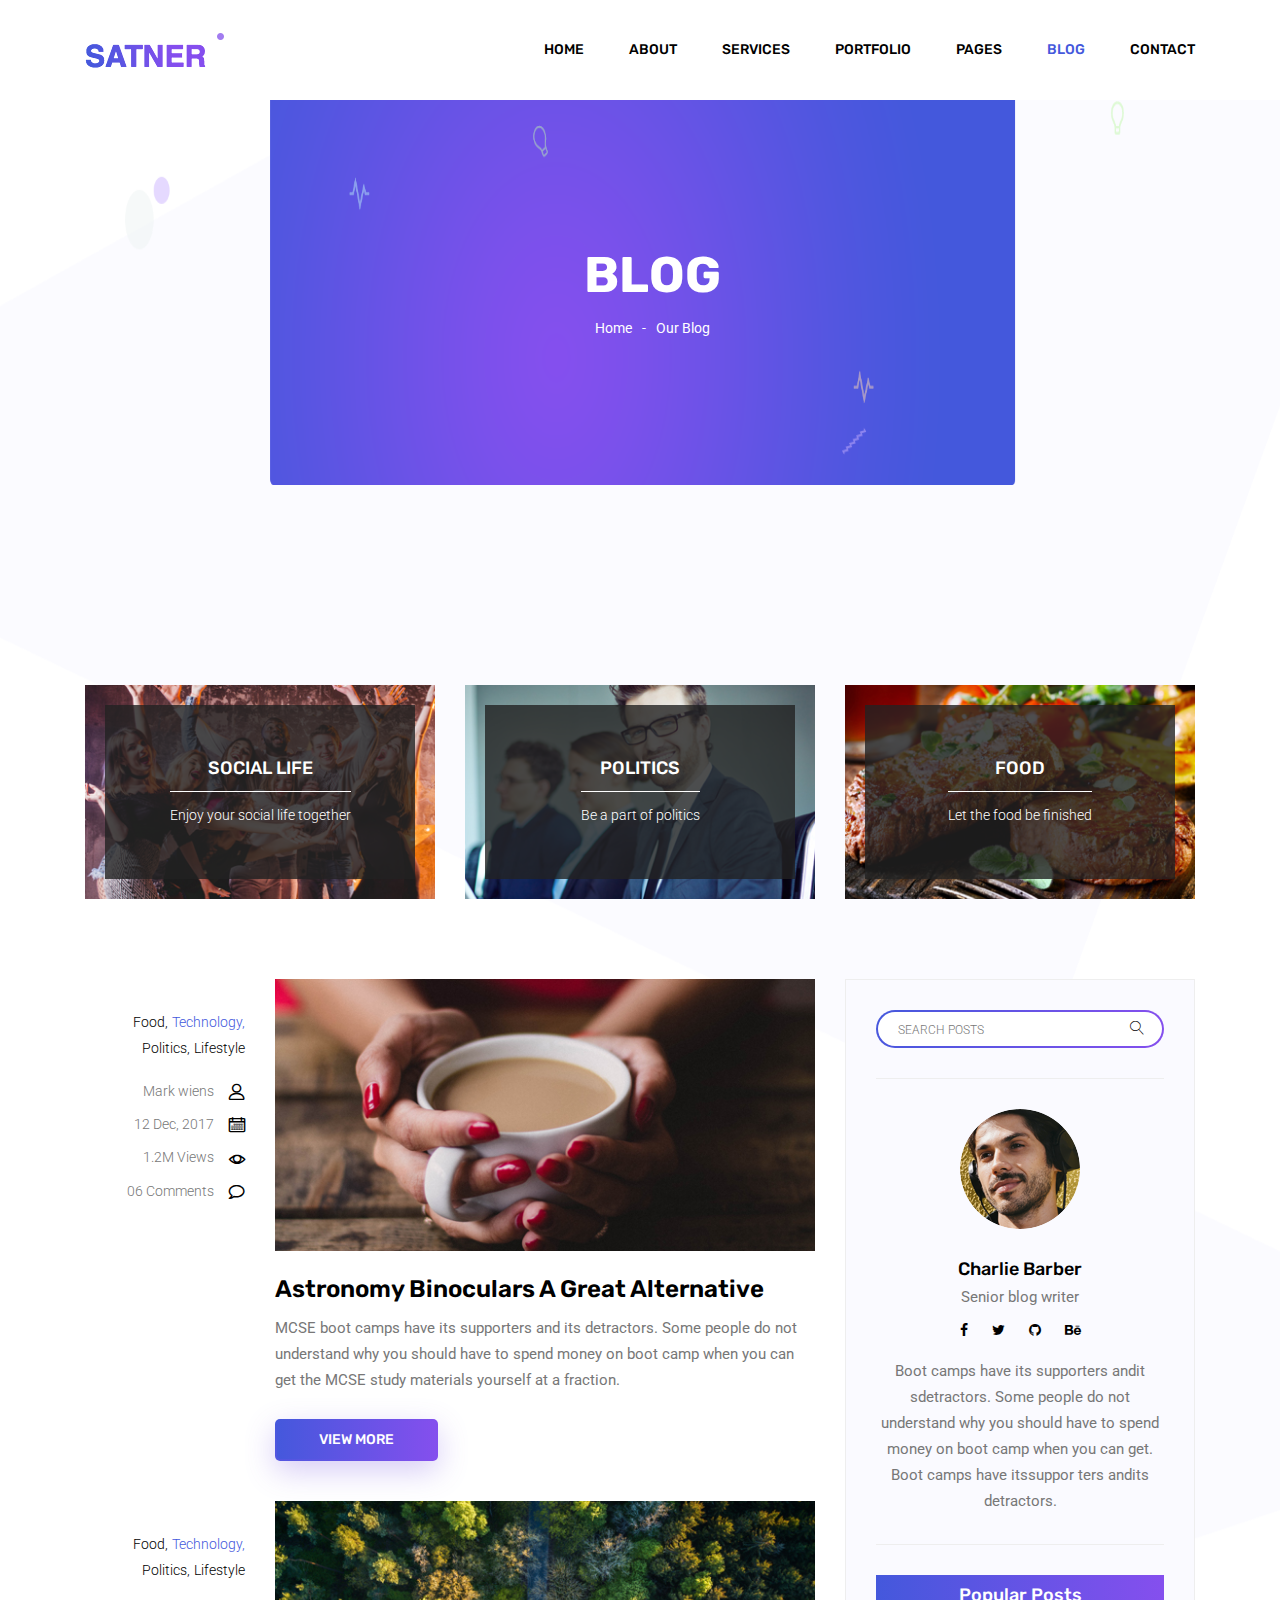
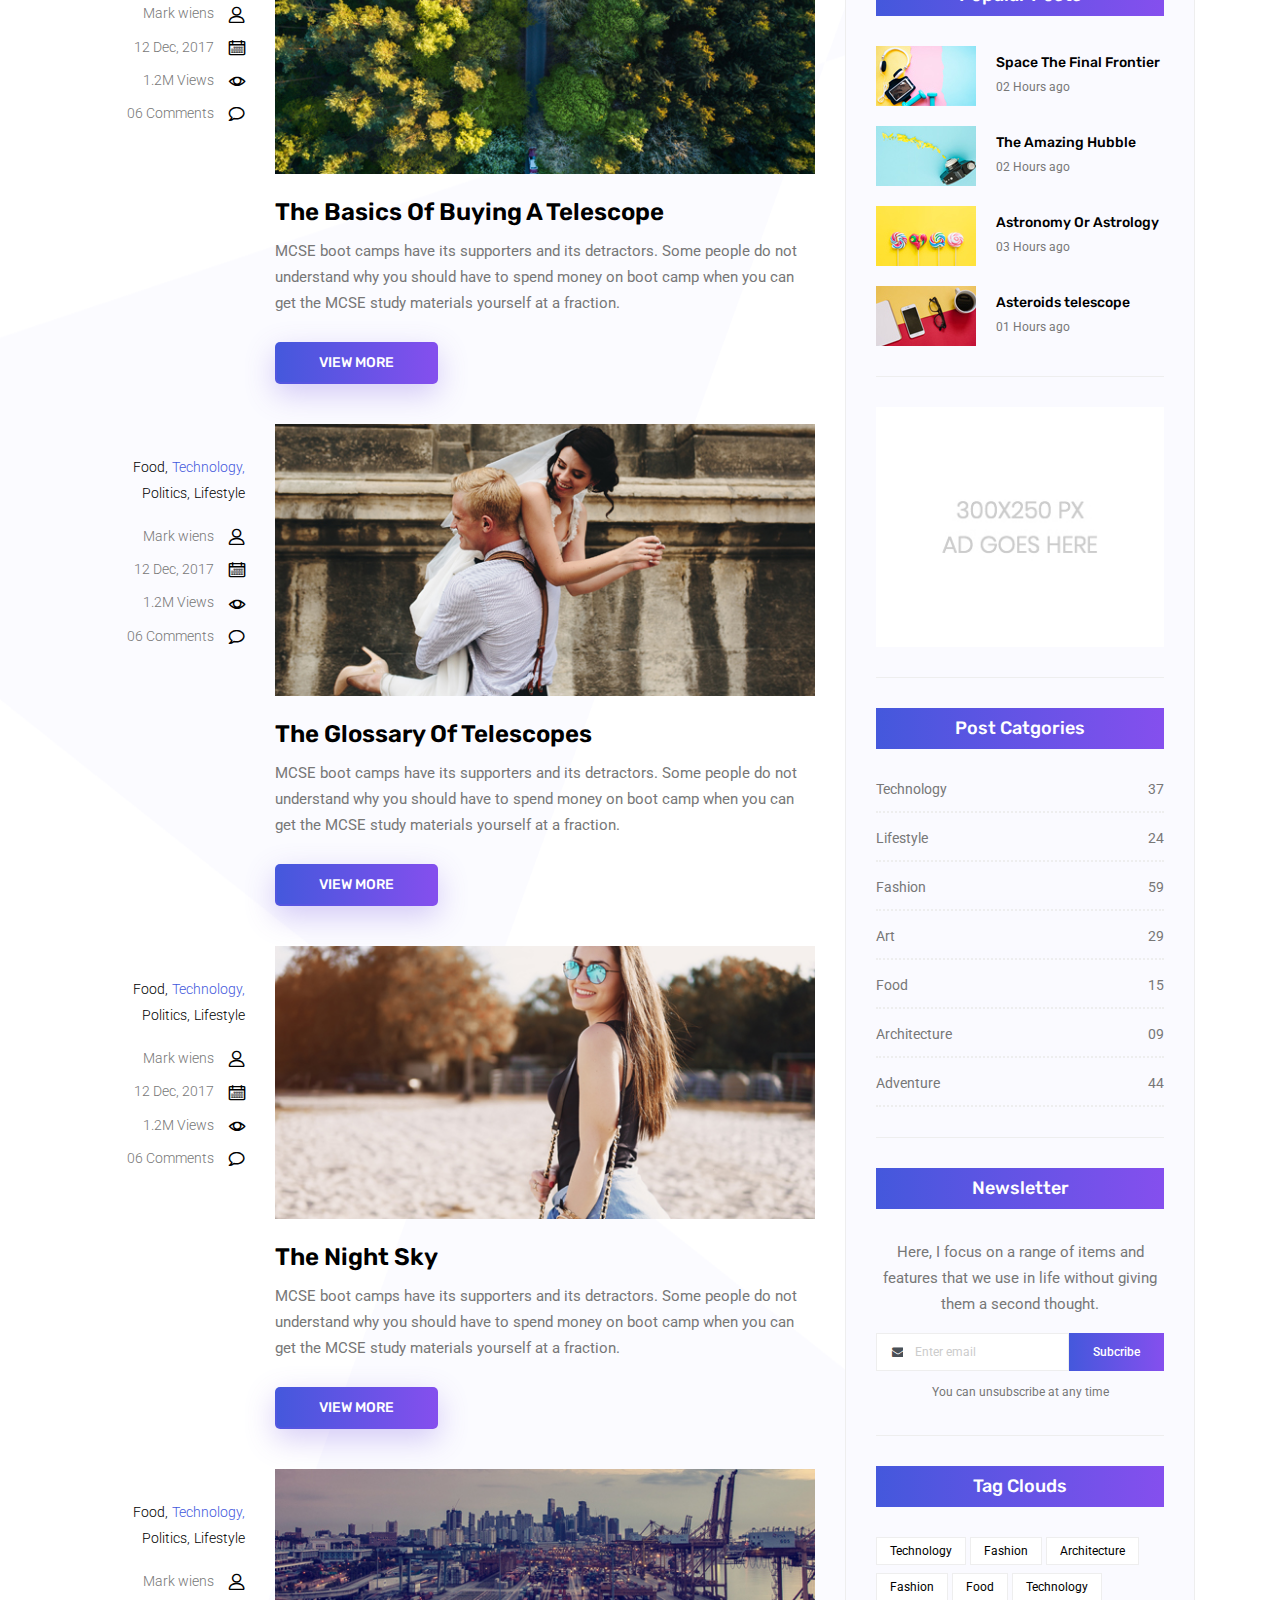
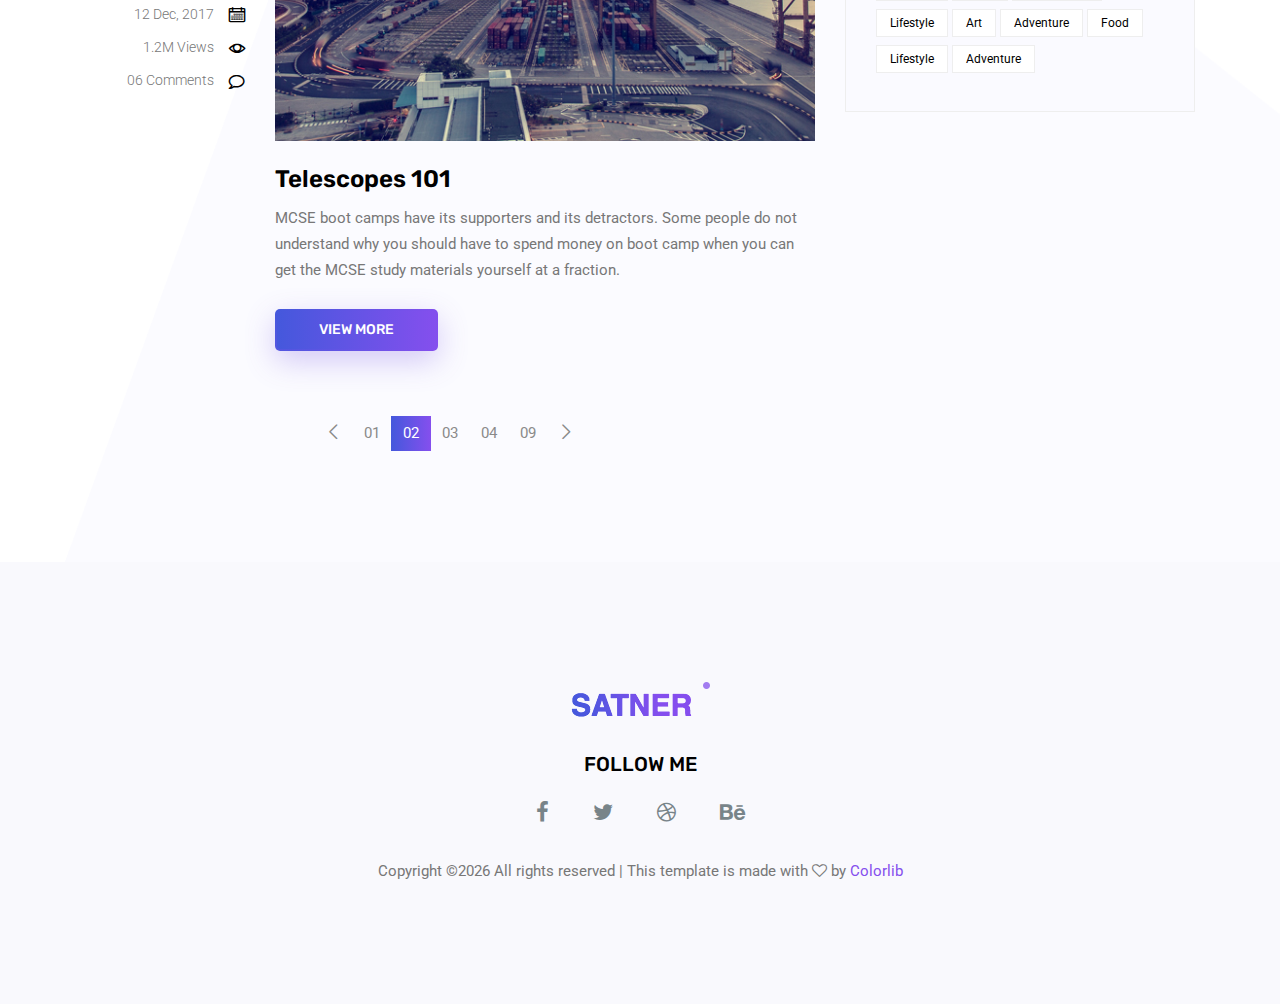
<file: blog.html>
<!doctype html>
<html lang="en">

<head>
	<!-- Required meta tags -->
	<meta charset="utf-8">
	<meta name="viewport" content="width=device-width, initial-scale=1, shrink-to-fit=no">
	<link rel="icon" href="img/favicon.png" type="image/png">
	<title>Blog</title>
	<!-- Bootstrap CSS -->
	<link rel="stylesheet" href="css/bootstrap.css">
	<link rel="stylesheet" href="vendors/linericon/style.css">
	<link rel="stylesheet" href="css/font-awesome.min.css">
	<link rel="stylesheet" href="vendors/owl-carousel/owl.carousel.min.css">
	<link rel="stylesheet" href="css/magnific-popup.css">
	<link rel="stylesheet" href="vendors/nice-select/css/nice-select.css">
	<!-- main css -->
	<link rel="stylesheet" href="css/style.css">
</head>

<body class="blog_version">

	<!--================ Start Header Area =================-->
	<header class="header_area">
		<div class="main_menu">
			<nav class="navbar navbar-expand-lg navbar-light">
				<div class="container">
					<!-- Brand and toggle get grouped for better mobile display -->
					<a class="navbar-brand logo_h" href="index.html"><img src="img/logo.png" alt=""></a>
					<button class="navbar-toggler" type="button" data-toggle="collapse" data-target="#navbarSupportedContent"
					 aria-controls="navbarSupportedContent" aria-expanded="false" aria-label="Toggle navigation">
						<span class="icon-bar"></span>
						<span class="icon-bar"></span>
						<span class="icon-bar"></span>
					</button>
					<!-- Collect the nav links, forms, and other content for toggling -->
					<div class="collapse navbar-collapse offset" id="navbarSupportedContent">
						<ul class="nav navbar-nav menu_nav justify-content-end">
							<li class="nav-item"><a class="nav-link" href="index.html">Home</a></li>
							<li class="nav-item"><a class="nav-link" href="about.html">About</a></li>
							<li class="nav-item"><a class="nav-link" href="services.html">Services</a></li>
							<li class="nav-item"><a class="nav-link" href="portfolio.html">Portfolio</a></li>
							<li class="nav-item submenu dropdown">
								<a href="#" class="nav-link dropdown-toggle" data-toggle="dropdown" role="button" aria-haspopup="true"
								 aria-expanded="false">Pages</a>
								<ul class="dropdown-menu">
                                    <li class="nav-item"><a class="nav-link" href="elements.html">Elements</a></li>
                                    <li class="nav-item"><a class="nav-link" href="portfolio-details.html">Portfolio Details</a></li>
								</ul>
							</li>
							<li class="nav-item submenu dropdown active">
								<a href="#" class="nav-link dropdown-toggle" data-toggle="dropdown" role="button" aria-haspopup="true"
								 aria-expanded="false">Blog</a>
								<ul class="dropdown-menu">
									<li class="nav-item"><a class="nav-link" href="blog.html">Blog</a></li>
									<li class="nav-item"><a class="nav-link" href="single-blog.html">Blog Details</a></li>
								</ul>
							</li>
							<li class="nav-item"><a class="nav-link" href="contact.html">Contact</a></li>
						</ul>
					</div>
				</div>
			</nav>
		</div>
	</header>
	<!--================ End Header Area =================-->

    <!--================ Start Banner Area =================-->
    <section class="banner_area">
        <div class="banner_inner d-flex align-items-center">
            <div class="container">
                <div class="banner_content text-center">
                    <h2>Blog</h2>
                    <div class="page_link">
                        <a href="index.html">Home</a>
                        <a href="blog.html">Our Blog</a>
                    </div>
                </div>
            </div>
        </div>
    </section>
    <!--================ End Banner Area =================-->
        
    <!--================Blog Categorie Area =================-->
    <section class="blog_categorie_area section_gap_top">
        <div class="container">
            <div class="row">
                <div class="col-lg-4">
                    <div class="categories_post">
                        <img src="img/blog/cat-post/cat-post-3.jpg" alt="post">
                        <div class="categories_details">
                            <div class="categories_text">
                                <a href="single-blog.html"><h5>Social Life</h5></a>
                                <div class="border_line"></div>
                                <p>Enjoy your social life together</p>
                            </div>
                        </div>
                    </div>
                </div>
                <div class="col-lg-4">
                    <div class="categories_post">
                        <img src="img/blog/cat-post/cat-post-2.jpg" alt="post">
                        <div class="categories_details">
                            <div class="categories_text">
                                <a href="single-blog.html"><h5>Politics</h5></a>
                                <div class="border_line"></div>
                                <p>Be a part of politics</p>
                            </div>
                        </div>
                    </div>
                </div>
                <div class="col-lg-4">
                    <div class="categories_post">
                        <img src="img/blog/cat-post/cat-post-1.jpg" alt="post">
                        <div class="categories_details">
                            <div class="categories_text">
                                <a href="single-blog.html"><h5>Food</h5></a>
                                <div class="border_line"></div>
                                <p>Let the food be finished</p>
                            </div>
                        </div>
                    </div>
                </div>
            </div>
        </div>
    </section>
    <!--================Blog Categorie Area =================-->
    
    <!--================Blog Area =================-->
    <section class="blog_area">
        <div class="container">
            <div class="row">
                <div class="col-lg-8">
                    <div class="blog_left_sidebar">
                        <article class="row blog_item">
                            <div class="col-md-3">
                                <div class="blog_info text-right">
                                    <div class="post_tag">
                                        <a href="#">Food,</a>
                                        <a class="active" href="#">Technology,</a>
                                        <a href="#">Politics,</a>
                                        <a href="#">Lifestyle</a>
                                    </div>
                                    <ul class="blog_meta list">
                                        <li><a href="#">Mark wiens<i class="lnr lnr-user"></i></a></li>
                                        <li><a href="#">12 Dec, 2017<i class="lnr lnr-calendar-full"></i></a></li>
                                        <li><a href="#">1.2M Views<i class="lnr lnr-eye"></i></a></li>
                                        <li><a href="#">06 Comments<i class="lnr lnr-bubble"></i></a></li>
                                    </ul>
                                </div>
                            </div>
                            <div class="col-md-9">
                                <div class="blog_post">
                                    <img src="img/blog/main-blog/m-blog-1.jpg" alt="">
                                    <div class="blog_details">
                                        <a href="single-blog.html"><h2>Astronomy Binoculars A Great Alternative</h2></a>
                                        <p>MCSE boot camps have its supporters and its detractors. Some people do not understand why you should have to spend money on boot camp when you can get the MCSE study materials yourself at a fraction.</p>
                                        <a href="single-blog.html" class="primary_btn"><span>View More</span></a>
                                    </div>
                                </div>
                            </div>
                        </article>
                        <article class="row blog_item">
                            <div class="col-md-3">
                                <div class="blog_info text-right">
                                    <div class="post_tag">
                                        <a href="#">Food,</a>
                                        <a class="active" href="#">Technology,</a>
                                        <a href="#">Politics,</a>
                                        <a href="#">Lifestyle</a>
                                    </div>
                                    <ul class="blog_meta list">
                                        <li><a href="#">Mark wiens<i class="lnr lnr-user"></i></a></li>
                                        <li><a href="#">12 Dec, 2017<i class="lnr lnr-calendar-full"></i></a></li>
                                        <li><a href="#">1.2M Views<i class="lnr lnr-eye"></i></a></li>
                                        <li><a href="#">06 Comments<i class="lnr lnr-bubble"></i></a></li>
                                    </ul>
                                </div>
                            </div>
                            <div class="col-md-9">
                                <div class="blog_post">
                                    <img src="img/blog/main-blog/m-blog-2.jpg" alt="">
                                    <div class="blog_details">
                                        <a href="single-blog.html"><h2>The Basics Of Buying A Telescope</h2></a>
                                        <p>MCSE boot camps have its supporters and its detractors. Some people do not understand why you should have to spend money on boot camp when you can get the MCSE study materials yourself at a fraction.</p>
                                        <a href="single-blog.html" class="primary_btn"><span>View More</span></a>
                                    </div>
                                </div>
                            </div>
                        </article>
                        <article class="row blog_item">
                            <div class="col-md-3">
                                <div class="blog_info text-right">
                                    <div class="post_tag">
                                        <a href="#">Food,</a>
                                        <a class="active" href="#">Technology,</a>
                                        <a href="#">Politics,</a>
                                        <a href="#">Lifestyle</a>
                                    </div>
                                    <ul class="blog_meta list">
                                        <li><a href="#">Mark wiens<i class="lnr lnr-user"></i></a></li>
                                        <li><a href="#">12 Dec, 2017<i class="lnr lnr-calendar-full"></i></a></li>
                                        <li><a href="#">1.2M Views<i class="lnr lnr-eye"></i></a></li>
                                        <li><a href="#">06 Comments<i class="lnr lnr-bubble"></i></a></li>
                                    </ul>
                                </div>
                            </div>
                            <div class="col-md-9">
                                <div class="blog_post">
                                    <img src="img/blog/main-blog/m-blog-3.jpg" alt="">
                                    <div class="blog_details">
                                        <a href="single-blog.html"><h2>The Glossary Of Telescopes</h2></a>
                                        <p>MCSE boot camps have its supporters and its detractors. Some people do not understand why you should have to spend money on boot camp when you can get the MCSE study materials yourself at a fraction.</p>
                                        <a href="single-blog.html" class="primary_btn"><span>View More</span></a>
                                    </div>
                                </div>
                            </div>
                        </article>
                        <article class="row blog_item">
                            <div class="col-md-3">
                                <div class="blog_info text-right">
                                    <div class="post_tag">
                                        <a href="#">Food,</a>
                                        <a class="active" href="#">Technology,</a>
                                        <a href="#">Politics,</a>
                                        <a href="#">Lifestyle</a>
                                    </div>
                                    <ul class="blog_meta list">
                                        <li><a href="#">Mark wiens<i class="lnr lnr-user"></i></a></li>
                                        <li><a href="#">12 Dec, 2017<i class="lnr lnr-calendar-full"></i></a></li>
                                        <li><a href="#">1.2M Views<i class="lnr lnr-eye"></i></a></li>
                                        <li><a href="#">06 Comments<i class="lnr lnr-bubble"></i></a></li>
                                    </ul>
                                </div>
                            </div>
                            <div class="col-md-9">
                                <div class="blog_post">
                                    <img src="img/blog/main-blog/m-blog-4.jpg" alt="">
                                    <div class="blog_details">
                                        <a href="single-blog.html"><h2>The Night Sky</h2></a>
                                        <p>MCSE boot camps have its supporters and its detractors. Some people do not understand why you should have to spend money on boot camp when you can get the MCSE study materials yourself at a fraction.</p>
                                        <a href="single-blog.html" class="primary_btn"><span>View More</span></a>
                                    </div>
                                </div>
                            </div>
                        </article>
                        <article class="row blog_item">
                            <div class="col-md-3">
                                <div class="blog_info text-right">
                                    <div class="post_tag">
                                        <a href="#">Food,</a>
                                        <a class="active" href="#">Technology,</a>
                                        <a href="#">Politics,</a>
                                        <a href="#">Lifestyle</a>
                                    </div>
                                    <ul class="blog_meta list">
                                        <li><a href="#">Mark wiens<i class="lnr lnr-user"></i></a></li>
                                        <li><a href="#">12 Dec, 2017<i class="lnr lnr-calendar-full"></i></a></li>
                                        <li><a href="#">1.2M Views<i class="lnr lnr-eye"></i></a></li>
                                        <li><a href="#">06 Comments<i class="lnr lnr-bubble"></i></a></li>
                                    </ul>
                                </div>
                            </div>
                            <div class="col-md-9">
                                <div class="blog_post">
                                    <img src="img/blog/main-blog/m-blog-5.jpg" alt="">
                                    <div class="blog_details">
                                        <a href="single-blog.html"><h2>Telescopes 101</h2></a>
                                        <p>MCSE boot camps have its supporters and its detractors. Some people do not understand why you should have to spend money on boot camp when you can get the MCSE study materials yourself at a fraction.</p>
                                        <a href="single-blog.html" class="primary_btn"><span>View More</span></a>
                                    </div>
                                </div>
                            </div>
                        </article>
                        <nav class="blog-pagination justify-content-center d-flex">
                            <ul class="pagination">
                                <li class="page-item">
                                    <a href="#" class="page-link" aria-label="Previous">
                                        <span aria-hidden="true">
                                            <span class="lnr lnr-chevron-left"></span>
                                        </span>
                                    </a>
                                </li>
                                <li class="page-item"><a href="#" class="page-link">01</a></li>
                                <li class="page-item active"><a href="#" class="page-link">02</a></li>
                                <li class="page-item"><a href="#" class="page-link">03</a></li>
                                <li class="page-item"><a href="#" class="page-link">04</a></li>
                                <li class="page-item"><a href="#" class="page-link">09</a></li>
                                <li class="page-item">
                                    <a href="#" class="page-link" aria-label="Next">
                                        <span aria-hidden="true">
                                            <span class="lnr lnr-chevron-right"></span>
                                        </span>
                                    </a>
                                </li>
                            </ul>
                        </nav>
                    </div>
                </div>
                <div class="col-lg-4">
                    <div class="blog_right_sidebar">
                        <aside class="single_sidebar_widget search_widget">
                            <div class="input-group">
                                <input type="text" class="form-control" placeholder="Search Posts">
                                <span class="input-group-btn">
                                    <button class="btn btn-default" type="button"><i class="lnr lnr-magnifier"></i></button>
                                </span>
                            </div><!-- /input-group -->
                            <div class="br"></div>
                        </aside>
                        <aside class="single_sidebar_widget author_widget">
                            <img class="author_img rounded-circle" src="img/blog/author.png" alt="">
                            <h4>Charlie Barber</h4>
                            <p>Senior blog writer</p>
                            <div class="social_icon">
                                <a href="#"><i class="fa fa-facebook"></i></a>
                                <a href="#"><i class="fa fa-twitter"></i></a>
                                <a href="#"><i class="fa fa-github"></i></a>
                                <a href="#"><i class="fa fa-behance"></i></a>
                            </div>
                            <p>Boot camps have its supporters andit sdetractors. Some people do not understand why you should have to spend money on boot camp when you can get. Boot camps have itssuppor ters andits detractors.</p>
                            <div class="br"></div>
                        </aside>
                        <aside class="single_sidebar_widget popular_post_widget">
                            <h3 class="widget_title">Popular Posts</h3>
                            <div class="media post_item">
                                <img src="img/blog/popular-post/post1.jpg" alt="post">
                                <div class="media-body">
                                    <a href="single-blog.html"><h3>Space The Final Frontier</h3></a>
                                    <p>02 Hours ago</p>
                                </div>
                            </div>
                            <div class="media post_item">
                                <img src="img/blog/popular-post/post2.jpg" alt="post">
                                <div class="media-body">
                                    <a href="single-blog.html"><h3>The Amazing Hubble</h3></a>
                                    <p>02 Hours ago</p>
                                </div>
                            </div>
                            <div class="media post_item">
                                <img src="img/blog/popular-post/post3.jpg" alt="post">
                                <div class="media-body">
                                    <a href="single-blog.html"><h3>Astronomy Or Astrology</h3></a>
                                    <p>03 Hours ago</p>
                                </div>
                            </div>
                            <div class="media post_item">
                                <img src="img/blog/popular-post/post4.jpg" alt="post">
                                <div class="media-body">
                                    <a href="single-blog.html"><h3>Asteroids telescope</h3></a>
                                    <p>01 Hours ago</p>
                                </div>
                            </div>
                            <div class="br"></div>
                        </aside>
                        <aside class="single_sidebar_widget ads_widget">
                            <a href="#"><img class="img-fluid" src="img/blog/add.jpg" alt=""></a>
                            <div class="br"></div>
                        </aside>
                        <aside class="single_sidebar_widget post_category_widget">
                            <h4 class="widget_title">Post Catgories</h4>
                            <ul class="list cat-list">
                                <li>
                                    <a href="#" class="d-flex justify-content-between">
                                        <p>Technology</p>
                                        <p>37</p>
                                    </a>
                                </li>
                                <li>
                                    <a href="#" class="d-flex justify-content-between">
                                        <p>Lifestyle</p>
                                        <p>24</p>
                                    </a>
                                </li>
                                <li>
                                    <a href="#" class="d-flex justify-content-between">
                                        <p>Fashion</p>
                                        <p>59</p>
                                    </a>
                                </li>
                                <li>
                                    <a href="#" class="d-flex justify-content-between">
                                        <p>Art</p>
                                        <p>29</p>
                                    </a>
                                </li>
                                <li>
                                    <a href="#" class="d-flex justify-content-between">
                                        <p>Food</p>
                                        <p>15</p>
                                    </a>
                                </li>
                                <li>
                                    <a href="#" class="d-flex justify-content-between">
                                        <p>Architecture</p>
                                        <p>09</p>
                                    </a>
                                </li>
                                <li>
                                    <a href="#" class="d-flex justify-content-between">
                                        <p>Adventure</p>
                                        <p>44</p>
                                    </a>
                                </li>															
                            </ul>
                            <div class="br"></div>
                        </aside>
                        <aside class="single-sidebar-widget newsletter_widget">
                            <h4 class="widget_title">Newsletter</h4>
                            <p>
                            Here, I focus on a range of items and features that we use in life without
                            giving them a second thought.
                            </p>
                            <div class="form-group d-flex flex-row">
                                <div class="input-group">
                                    <div class="input-group-prepend">
                                        <div class="input-group-text"><i class="fa fa-envelope" aria-hidden="true"></i></div>
                                    </div>
                                    <input type="text" class="form-control" id="inlineFormInputGroup" placeholder="Enter email" onfocus="this.placeholder = ''" onblur="this.placeholder = 'Enter email'">
                                </div>
                                <a href="#" class="bbtns">Subcribe</a>
                            </div>	
                            <p class="text-bottom">You can unsubscribe at any time</p>	
                            <div class="br"></div>							
                        </aside>
                        <aside class="single-sidebar-widget tag_cloud_widget">
                            <h4 class="widget_title">Tag Clouds</h4>
                            <ul class="list">
                                <li><a href="#">Technology</a></li>
                                <li><a href="#">Fashion</a></li>
                                <li><a href="#">Architecture</a></li>
                                <li><a href="#">Fashion</a></li>
                                <li><a href="#">Food</a></li>
                                <li><a href="#">Technology</a></li>
                                <li><a href="#">Lifestyle</a></li>
                                <li><a href="#">Art</a></li>
                                <li><a href="#">Adventure</a></li>
                                <li><a href="#">Food</a></li>
                                <li><a href="#">Lifestyle</a></li>
                                <li><a href="#">Adventure</a></li>
                            </ul>
                        </aside>
                    </div>
                </div>
            </div>
        </div>
    </section>
    <!--================Blog Area =================-->
    
    <!--================Footer Area =================-->
	<footer class="footer_area">
        <div class="container">
            <div class="row justify-content-center">
                <div class="col-lg-12">
                    <div class="footer_top flex-column">
                        <div class="footer_logo">
                            <a href="#">
                                <img src="img/logo.png" alt="">
                            </a>
                            <h4>Follow Me</h4>
                        </div>
                        <div class="footer_social">
                            <a href="#"><i class="fa fa-facebook"></i></a>
                            <a href="#"><i class="fa fa-twitter"></i></a>
                            <a href="#"><i class="fa fa-dribbble"></i></a>
                            <a href="#"><i class="fa fa-behance"></i></a>
                        </div>
                    </div>
                </div>
            </div>
            <div class="row footer_bottom justify-content-center">
                <p class="col-lg-8 col-sm-12 footer-text">
                    <!-- Link back to Colorlib can't be removed. Template is licensed under CC BY 3.0. -->
Copyright &copy;<script>document.write(new Date().getFullYear());</script> All rights reserved | This template is made with <i class="fa fa-heart-o" aria-hidden="true"></i> by <a href="https://colorlib.com" target="_blank">Colorlib</a>
<!-- Link back to Colorlib can't be removed. Template is licensed under CC BY 3.0. --></p>
            </div>
        </div>
    </footer>
    <!--================End Footer Area =================-->
   
    <!-- Optional JavaScript -->
    <!-- jQuery first, then Popper.js, then Bootstrap JS -->
    <script src="js/jquery-3.2.1.min.js"></script>
    <script src="js/popper.js"></script>
    <script src="js/bootstrap.min.js"></script>
    <script src="js/stellar.js"></script>
    <script src="vendors/lightbox/simpleLightbox.min.js"></script>
    <script src="vendors/nice-select/js/jquery.nice-select.min.js"></script>
    <script src="vendors/isotope/imagesloaded.pkgd.min.js"></script>
    <script src="vendors/isotope/isotope-min.js"></script>
    <script src="vendors/owl-carousel/owl.carousel.min.js"></script>
    <script src="js/jquery.ajaxchimp.min.js"></script>
    <script src="js/mail-script.js"></script>
    <script src="js/theme.js"></script>
</body>
</html>
</file>
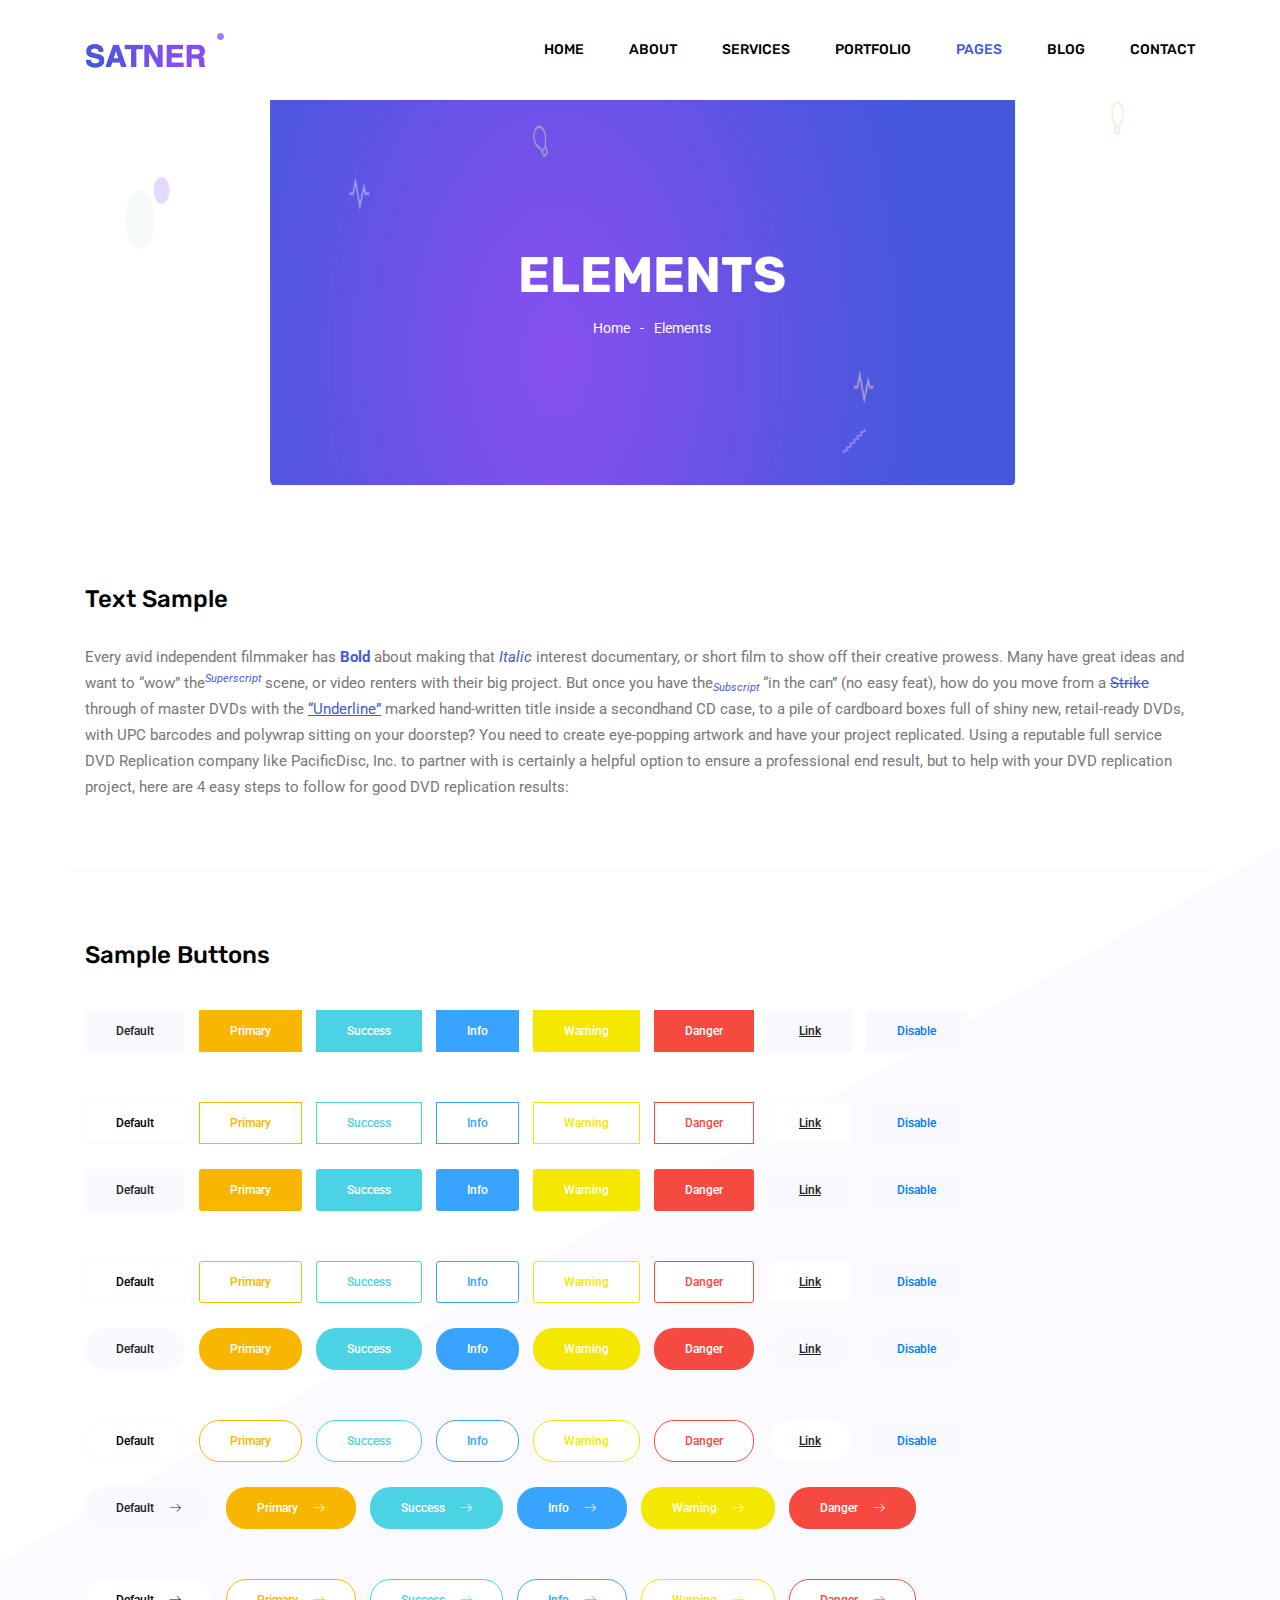
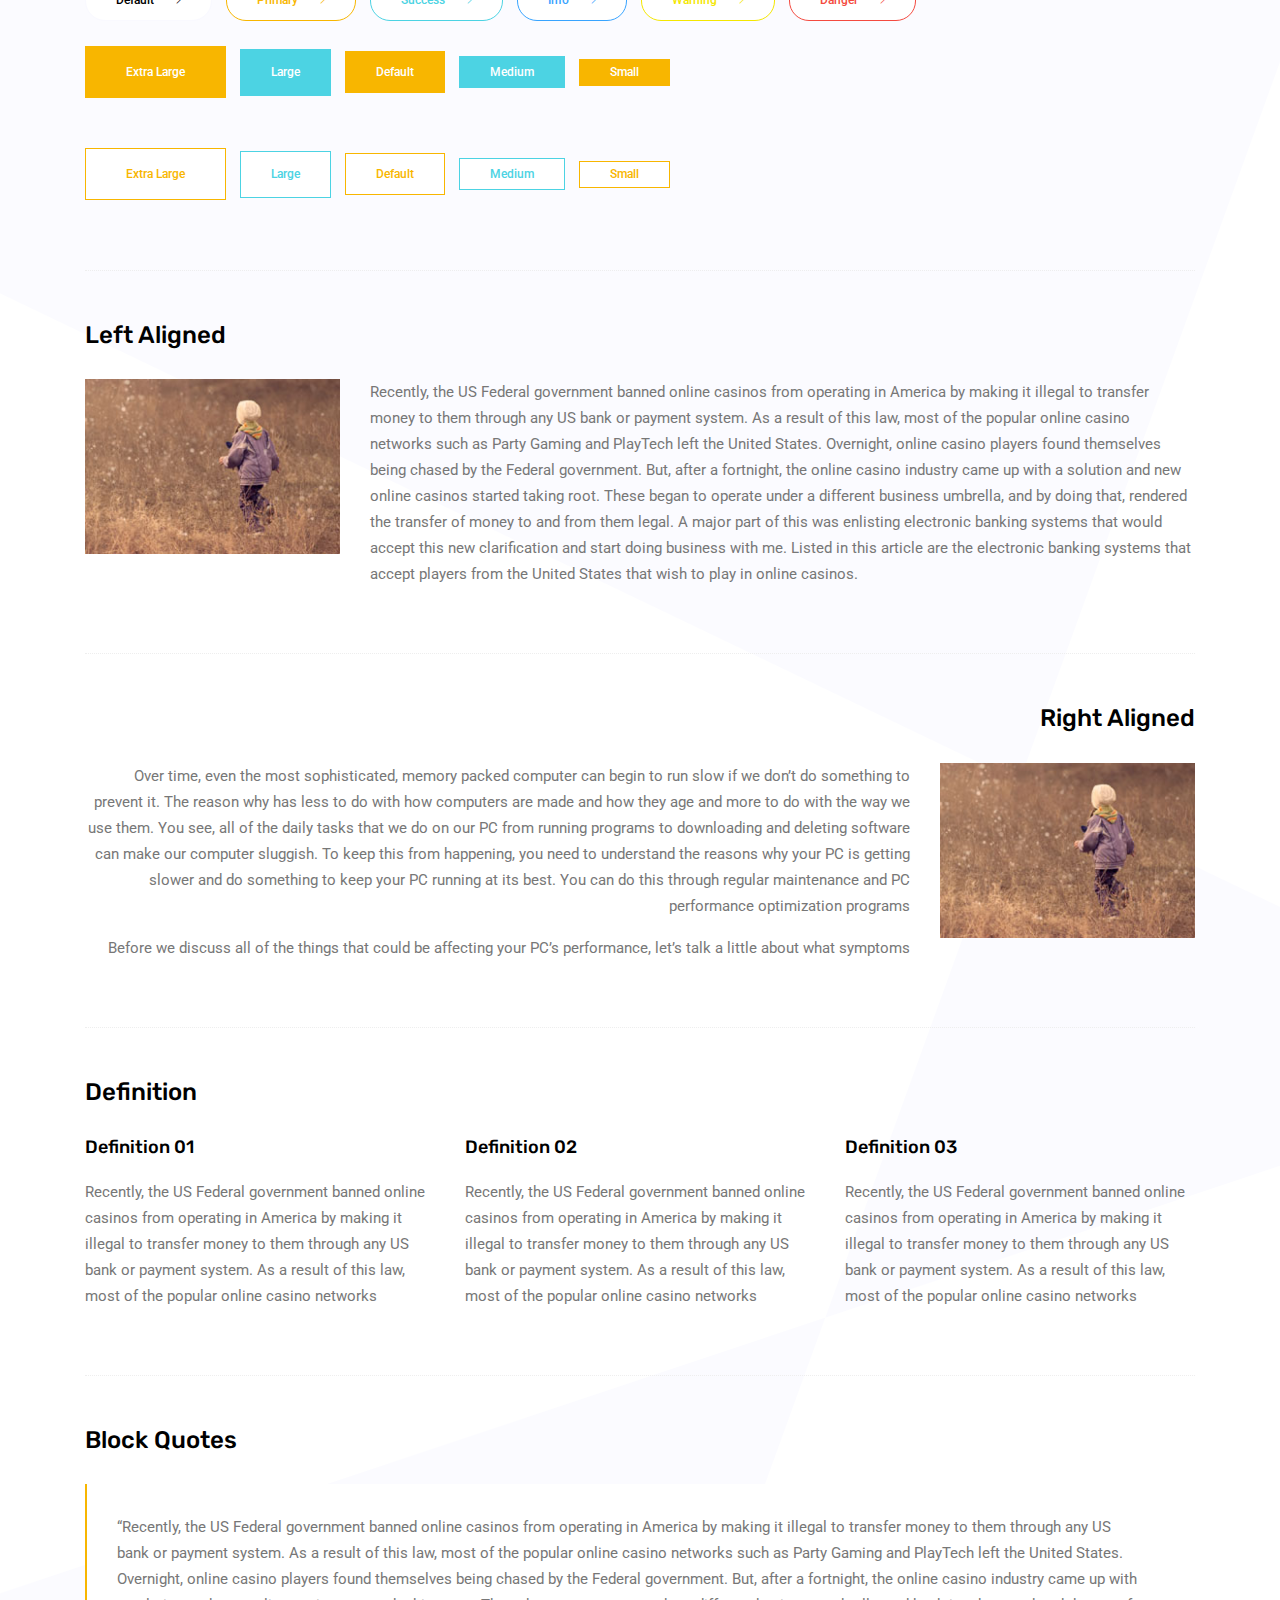
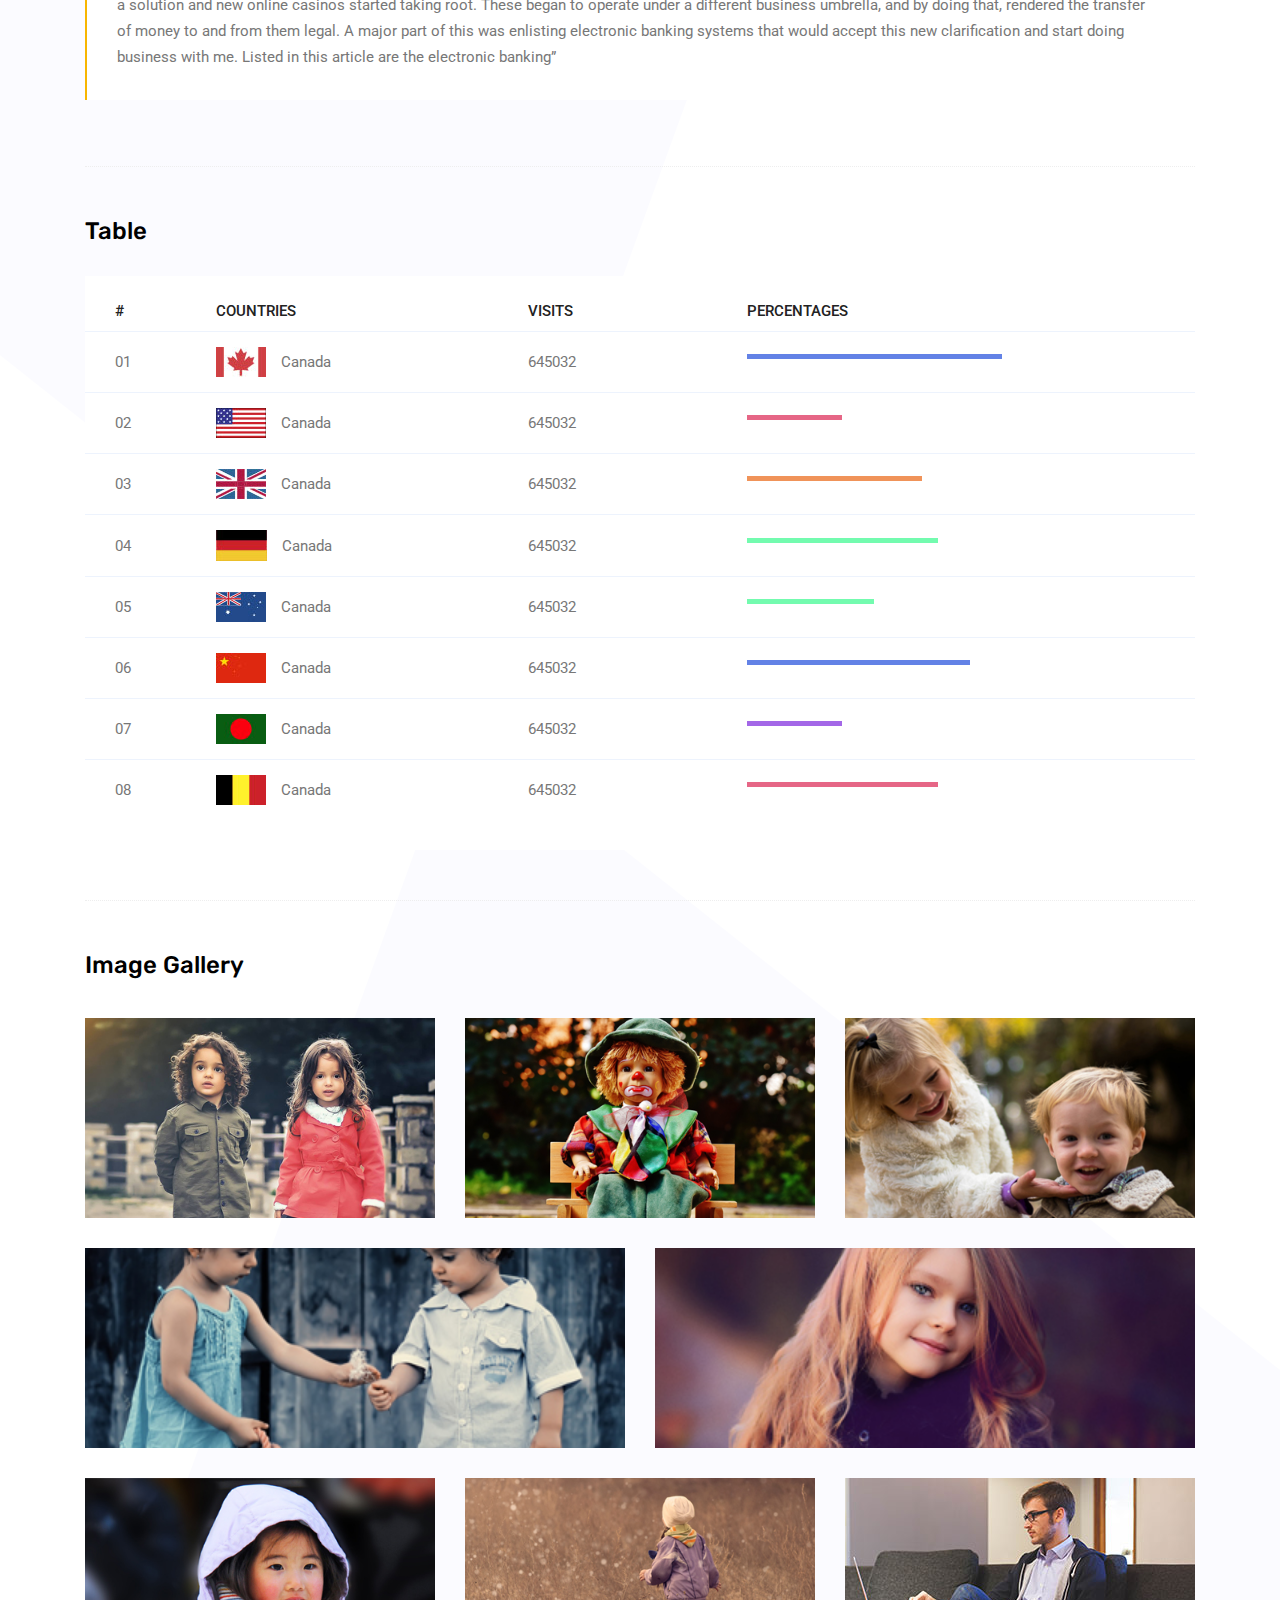
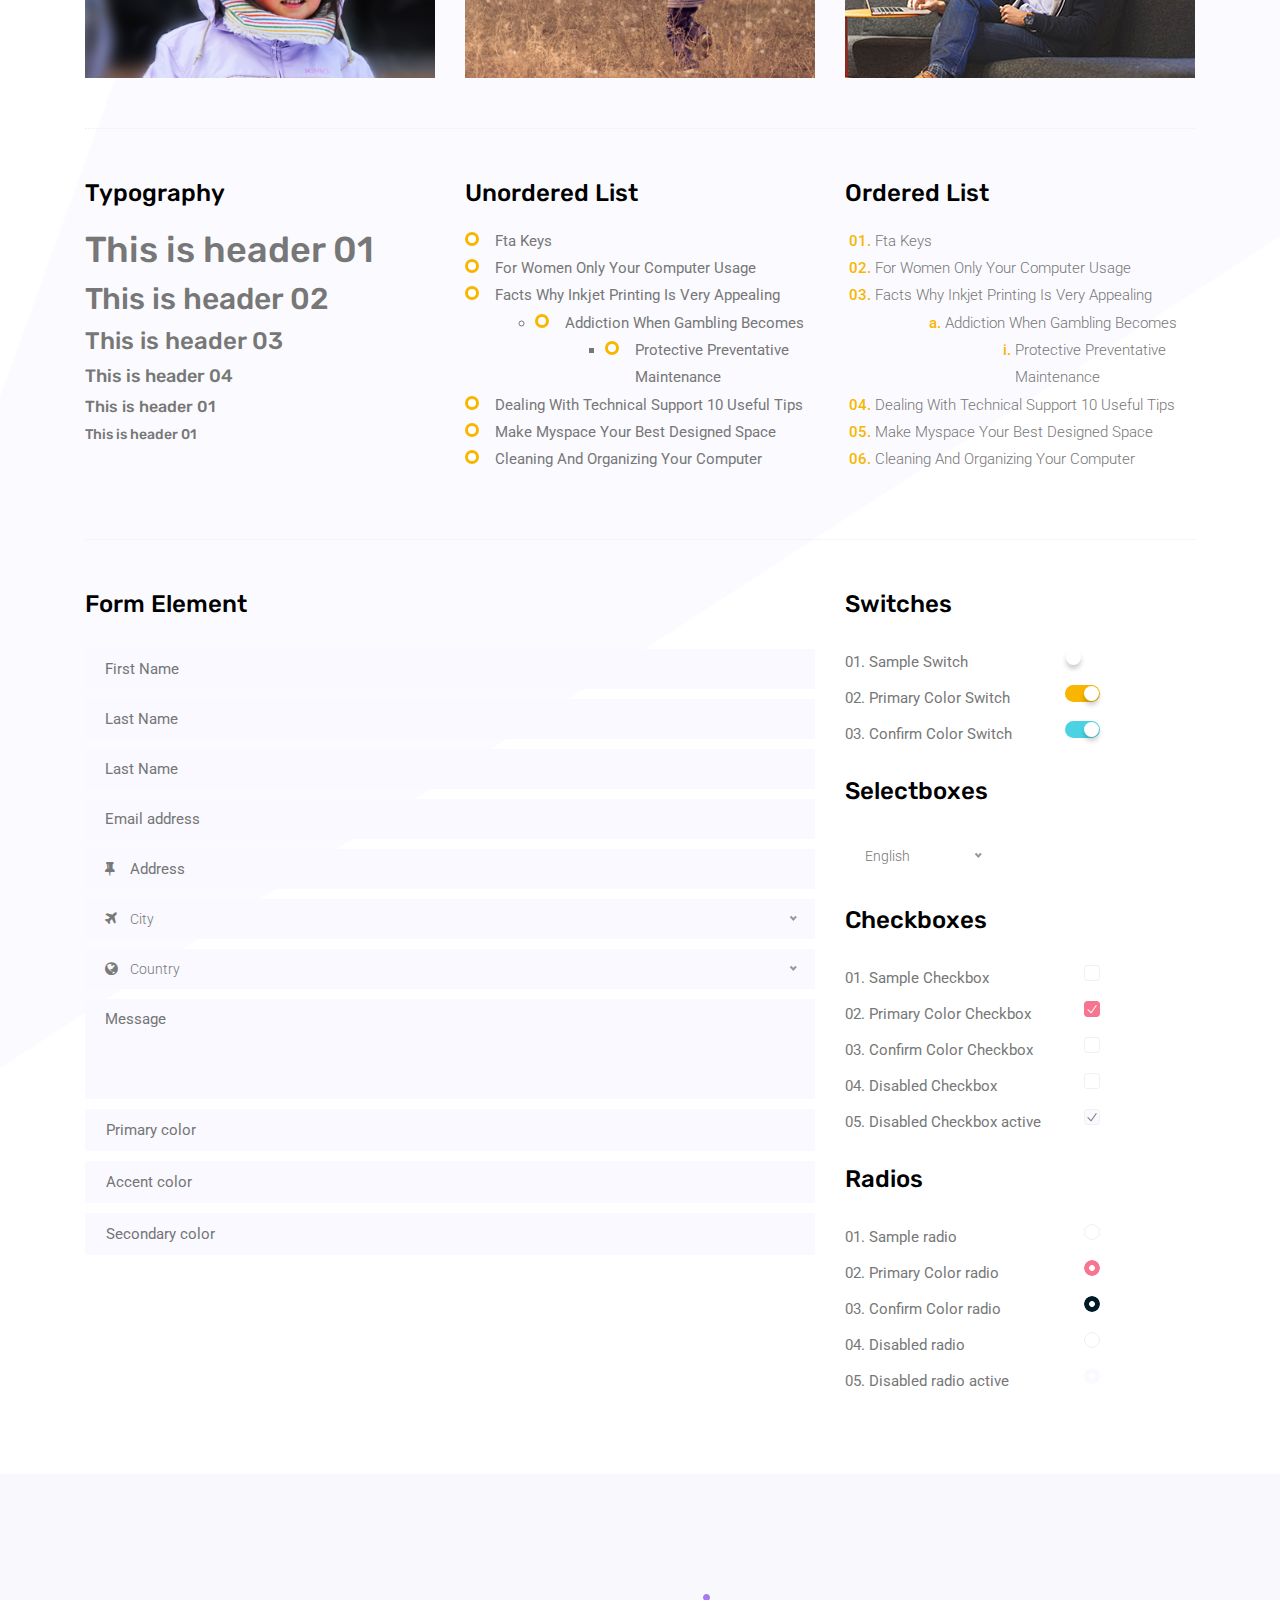
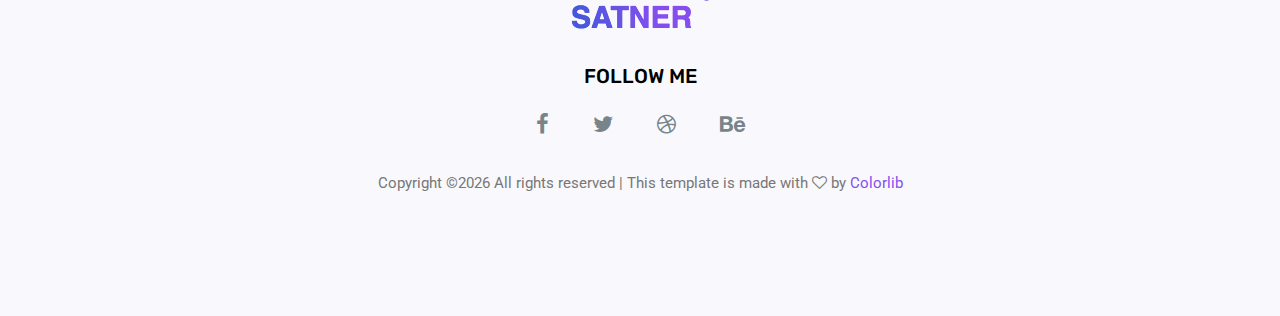
<file: elements.html>
<!doctype html>
<html lang="en">

<head>
	<!-- Required meta tags -->
	<meta charset="utf-8">
	<meta name="viewport" content="width=device-width, initial-scale=1, shrink-to-fit=no">
	<link rel="icon" href="img/favicon.png" type="image/png">
	<title>Elements</title>
	<!-- Bootstrap CSS -->
	<link rel="stylesheet" href="css/bootstrap.css">
	<link rel="stylesheet" href="vendors/linericon/style.css">
	<link rel="stylesheet" href="css/font-awesome.min.css">
	<link rel="stylesheet" href="vendors/owl-carousel/owl.carousel.min.css">
	<link rel="stylesheet" href="css/magnific-popup.css">
	<link rel="stylesheet" href="vendors/nice-select/css/nice-select.css">
	<!-- main css -->
	<link rel="stylesheet" href="css/style.css">
</head>

<body class="blog_version">

	<!--================ Start Header Area =================-->
	<header class="header_area">
		<div class="main_menu">
			<nav class="navbar navbar-expand-lg navbar-light">
				<div class="container">
					<!-- Brand and toggle get grouped for better mobile display -->
					<a class="navbar-brand logo_h" href="index.html"><img src="img/logo.png" alt=""></a>
					<button class="navbar-toggler" type="button" data-toggle="collapse" data-target="#navbarSupportedContent"
					 aria-controls="navbarSupportedContent" aria-expanded="false" aria-label="Toggle navigation">
						<span class="icon-bar"></span>
						<span class="icon-bar"></span>
						<span class="icon-bar"></span>
					</button>
					<!-- Collect the nav links, forms, and other content for toggling -->
					<div class="collapse navbar-collapse offset" id="navbarSupportedContent">
						<ul class="nav navbar-nav menu_nav justify-content-end">
							<li class="nav-item"><a class="nav-link" href="index.html">Home</a></li>
							<li class="nav-item"><a class="nav-link" href="about.html">About</a></li>
							<li class="nav-item"><a class="nav-link" href="services.html">Services</a></li>
							<li class="nav-item"><a class="nav-link" href="portfolio.html">Portfolio</a></li>
							<li class="nav-item submenu dropdown active">
								<a href="#" class="nav-link dropdown-toggle" data-toggle="dropdown" role="button" aria-haspopup="true"
								 aria-expanded="false">Pages</a>
								<ul class="dropdown-menu">
                                    <li class="nav-item"><a class="nav-link" href="elements.html">Elements</a></li>
                                    <li class="nav-item"><a class="nav-link" href="portfolio-details.html">Portfolio Details</a></li>
								</ul>
							</li>
							<li class="nav-item submenu dropdown">
								<a href="#" class="nav-link dropdown-toggle" data-toggle="dropdown" role="button" aria-haspopup="true"
								 aria-expanded="false">Blog</a>
								<ul class="dropdown-menu">
									<li class="nav-item"><a class="nav-link" href="blog.html">Blog</a></li>
									<li class="nav-item"><a class="nav-link" href="single-blog.html">Blog Details</a></li>
								</ul>
							</li>
							<li class="nav-item"><a class="nav-link" href="contact.html">Contact</a></li>
						</ul>
					</div>
				</div>
			</nav>
		</div>
	</header>
	<!--================ End Header Area =================-->

    <!--================ Start Banner Area =================-->
    <section class="banner_area">
        <div class="banner_inner d-flex align-items-center">
            <div class="container">
                <div class="banner_content text-center">
                    <h2>Elements</h2>
                    <div class="page_link">
                        <a href="index.html">Home</a>
                        <a href="elements.html">Elements</a>
                    </div>
                </div>
            </div>
        </div>
    </section>
    <!--================ End Banner Area =================-->
        
	<!-- Start Sample Area -->
	<section class="sample-text-area">
		<div class="container">
			<h3 class="text-heading title_color">Text Sample</h3>
			<p class="sample-text">
				Every avid independent filmmaker has <b>Bold</b> about making that <i>Italic</i> interest documentary, or short film to show off their creative prowess. Many have great ideas and want to “wow” the<sup>Superscript</sup> scene, or video renters with their big project.  But once you have the<sub>Subscript</sub> “in the can” (no easy feat), how do you move from a <del>Strike</del> through of master DVDs with the <u>“Underline”</u> marked hand-written title inside a secondhand CD case, to a pile of cardboard boxes full of shiny new, retail-ready DVDs, with UPC barcodes and polywrap sitting on your doorstep?  You need to create eye-popping artwork and have your project replicated. Using a reputable full service DVD Replication company like PacificDisc, Inc. to partner with is certainly a helpful option to ensure a professional end result, but to help with your DVD replication project, here are 4 easy steps to follow for good DVD replication results: 

			</p>
		</div>
	</section>
	<!-- End Sample Area -->

	<!-- Start Button -->
	<section class="button-area">
		<div class="container border-top-generic">
			<h3 class="text-heading title_color">Sample Buttons</h3>
			<div class="button-group-area">
				<a href="#" class="genric-btn default">Default</a>
				<a href="#" class="genric-btn primary">Primary</a>
				<a href="#" class="genric-btn success">Success</a>
				<a href="#" class="genric-btn info">Info</a>
				<a href="#" class="genric-btn warning">Warning</a>
				<a href="#" class="genric-btn danger">Danger</a>
				<a href="#" class="genric-btn link">Link</a>
				<a href="#" class="genric-btn disable">Disable</a>
			</div>
			<div class="button-group-area mt-10">
				<a href="#" class="genric-btn default-border">Default</a>
				<a href="#" class="genric-btn primary-border">Primary</a>
				<a href="#" class="genric-btn success-border">Success</a>
				<a href="#" class="genric-btn info-border">Info</a>
				<a href="#" class="genric-btn warning-border">Warning</a>
				<a href="#" class="genric-btn danger-border">Danger</a>
				<a href="#" class="genric-btn link-border">Link</a>
				<a href="#" class="genric-btn disable">Disable</a>
			</div>
			<div class="button-group-area mt-40">
				<a href="#" class="genric-btn default radius">Default</a>
				<a href="#" class="genric-btn primary radius">Primary</a>
				<a href="#" class="genric-btn success radius">Success</a>
				<a href="#" class="genric-btn info radius">Info</a>
				<a href="#" class="genric-btn warning radius">Warning</a>
				<a href="#" class="genric-btn danger radius">Danger</a>
				<a href="#" class="genric-btn link radius">Link</a>
				<a href="#" class="genric-btn disable radius">Disable</a>
			</div>
			<div class="button-group-area mt-10">
				<a href="#" class="genric-btn default-border radius">Default</a>
				<a href="#" class="genric-btn primary-border radius">Primary</a>
				<a href="#" class="genric-btn success-border radius">Success</a>
				<a href="#" class="genric-btn info-border radius">Info</a>
				<a href="#" class="genric-btn warning-border radius">Warning</a>
				<a href="#" class="genric-btn danger-border radius">Danger</a>
				<a href="#" class="genric-btn link-border radius">Link</a>
				<a href="#" class="genric-btn disable radius">Disable</a>
			</div>
			<div class="button-group-area mt-40">
				<a href="#" class="genric-btn default circle">Default</a>
				<a href="#" class="genric-btn primary circle">Primary</a>
				<a href="#" class="genric-btn success circle">Success</a>
				<a href="#" class="genric-btn info circle">Info</a>
				<a href="#" class="genric-btn warning circle">Warning</a>
				<a href="#" class="genric-btn danger circle">Danger</a>
				<a href="#" class="genric-btn link circle">Link</a>
				<a href="#" class="genric-btn disable circle">Disable</a>
			</div>
			<div class="button-group-area mt-10">
				<a href="#" class="genric-btn default-border circle">Default</a>
				<a href="#" class="genric-btn primary-border circle">Primary</a>
				<a href="#" class="genric-btn success-border circle">Success</a>
				<a href="#" class="genric-btn info-border circle">Info</a>
				<a href="#" class="genric-btn warning-border circle">Warning</a>
				<a href="#" class="genric-btn danger-border circle">Danger</a>
				<a href="#" class="genric-btn link-border circle">Link</a>
				<a href="#" class="genric-btn disable circle">Disable</a>
			</div>
			<div class="button-group-area mt-40">
				<a href="#" class="genric-btn default circle arrow">Default<span class="lnr lnr-arrow-right"></span></a>
				<a href="#" class="genric-btn primary circle arrow">Primary<span class="lnr lnr-arrow-right"></span></a>
				<a href="#" class="genric-btn success circle arrow">Success<span class="lnr lnr-arrow-right"></span></a>
				<a href="#" class="genric-btn info circle arrow">Info<span class="lnr lnr-arrow-right"></span></a>
				<a href="#" class="genric-btn warning circle arrow">Warning<span class="lnr lnr-arrow-right"></span></a>
				<a href="#" class="genric-btn danger circle arrow">Danger<span class="lnr lnr-arrow-right"></span></a>
			</div>
			<div class="button-group-area mt-10">
				<a href="#" class="genric-btn default-border circle arrow">Default<span class="lnr lnr-arrow-right"></span></a>
				<a href="#" class="genric-btn primary-border circle arrow">Primary<span class="lnr lnr-arrow-right"></span></a>
				<a href="#" class="genric-btn success-border circle arrow">Success<span class="lnr lnr-arrow-right"></span></a>
				<a href="#" class="genric-btn info-border circle arrow">Info<span class="lnr lnr-arrow-right"></span></a>
				<a href="#" class="genric-btn warning-border circle arrow">Warning<span class="lnr lnr-arrow-right"></span></a>
				<a href="#" class="genric-btn danger-border circle arrow">Danger<span class="lnr lnr-arrow-right"></span></a>
			</div>
			<div class="button-group-area mt-40">
				<a href="#" class="genric-btn primary e-large">Extra Large</a>
				<a href="#" class="genric-btn success large">Large</a>
				<a href="#" class="genric-btn primary">Default</a>
				<a href="#" class="genric-btn success medium">Medium</a>
				<a href="#" class="genric-btn primary small">Small</a>
			</div>
			<div class="button-group-area mt-10">
				<a href="#" class="genric-btn primary-border e-large">Extra Large</a>
				<a href="#" class="genric-btn success-border large">Large</a>
				<a href="#" class="genric-btn primary-border">Default</a>
				<a href="#" class="genric-btn success-border medium">Medium</a>
				<a href="#" class="genric-btn primary-border small">Small</a>
			</div>
		</div>
	</section>
	<!-- End Button -->
	
	<!-- Start Align Area -->
	<div class="whole-wrap">
		<div class="container">
			<div class="section-top-border">
				<h3 class="mb-30 title_color">Left Aligned</h3>
				<div class="row">
					<div class="col-md-3">
						<img src="img/elements/d.jpg" alt="" class="img-fluid">
					</div>
					<div class="col-md-9 mt-sm-20 left-align-p">
						<p>Recently, the US Federal government banned online casinos from operating in America by making it illegal to transfer money to them through any US bank or payment system. As a result of this law, most of the popular online casino networks such as Party Gaming and PlayTech left the United States. Overnight, online casino players found themselves being chased by the Federal government. But, after a fortnight, the online casino industry came up with a solution and new online casinos started taking root. These began to operate under a different business umbrella, and by doing that, rendered the transfer of money to and from them legal. A major part of this was enlisting electronic banking systems that would accept this new clarification and start doing business with me. Listed in this article are the electronic banking systems that accept players from the United States that wish to play in online casinos.</p>
					</div>
				</div>
			</div>
			<div class="section-top-border text-right">
				<h3 class="mb-30 title_color">Right Aligned</h3>
				<div class="row">
					<div class="col-md-9">
						<p class="text-right">Over time, even the most sophisticated, memory packed computer can begin to run slow if we don’t do something to prevent it. The reason why has less to do with how computers are made and how they age and more to do with the way we use them. You see, all of the daily tasks that we do on our PC from running programs to downloading and deleting software can make our computer sluggish. To keep this from happening, you need to understand the reasons why your PC is getting slower and do something to keep your PC running at its best. You can do this through regular maintenance and PC performance optimization programs</p>
						<p class="text-right">Before we discuss all of the things that could be affecting your PC’s performance, let’s talk a little about what symptoms</p>
					</div>
					<div class="col-md-3">
						<img src="img/elements/d.jpg" alt="" class="img-fluid">
					</div>
				</div>
			</div>
			<div class="section-top-border">
				<h3 class="mb-30 title_color">Definition</h3>
				<div class="row">
					<div class="col-md-4">
						<div class="single-defination">
							<h4 class="mb-20">Definition 01</h4>
							<p>Recently, the US Federal government banned online casinos from operating in America by making it illegal to transfer money to them through any US bank or payment system. As a result of this law, most of the popular online casino networks</p>
						</div>
					</div>
					<div class="col-md-4">
						<div class="single-defination">
							<h4 class="mb-20">Definition 02</h4>
							<p>Recently, the US Federal government banned online casinos from operating in America by making it illegal to transfer money to them through any US bank or payment system. As a result of this law, most of the popular online casino networks</p>
						</div>
					</div>
					<div class="col-md-4">
						<div class="single-defination">
							<h4 class="mb-20">Definition 03</h4>
							<p>Recently, the US Federal government banned online casinos from operating in America by making it illegal to transfer money to them through any US bank or payment system. As a result of this law, most of the popular online casino networks</p>
						</div>
					</div>
				</div>
			</div>
			<div class="section-top-border">
				<h3 class="mb-30 title_color">Block Quotes</h3>
				<div class="row">
					<div class="col-lg-12">
						<blockquote class="generic-blockquote">
							“Recently, the US Federal government banned online casinos from operating in America by making it illegal to transfer money to them through any US bank or payment system. As a result of this law, most of the popular online casino networks such as Party Gaming and PlayTech left the United States. Overnight, online casino players found themselves being chased by the Federal government. But, after a fortnight, the online casino industry came up with a solution and new online casinos started taking root. These began to operate under a different business umbrella, and by doing that, rendered the transfer of money to and from them legal. A major part of this was enlisting electronic banking systems that would accept this new clarification and start doing business with me. Listed in this article are the electronic banking” 
						</blockquote>
					</div>
				</div>
			</div>
			<div class="section-top-border">
				<h3 class="mb-30 title_color">Table</h3>
				<div class="progress-table-wrap">
					<div class="progress-table">
						<div class="table-head">
							<div class="serial">#</div>
							<div class="country">Countries</div>
							<div class="visit">Visits</div>
							<div class="percentage">Percentages</div>
						</div>
						<div class="table-row">
							<div class="serial">01</div>
							<div class="country"> <img src="img/elements/f1.jpg" alt="flag">Canada</div>
							<div class="visit">645032</div>
							<div class="percentage">
								<div class="progress">
									<div class="progress-bar color-1" role="progressbar" style="width: 80%" aria-valuenow="80" aria-valuemin="0" aria-valuemax="100"></div>
								</div>
							</div>
						</div>
						<div class="table-row">
							<div class="serial">02</div>
							<div class="country"> <img src="img/elements/f2.jpg" alt="flag">Canada</div>
							<div class="visit">645032</div>
							<div class="percentage">
								<div class="progress">
									<div class="progress-bar color-2" role="progressbar" style="width: 30%" aria-valuenow="30" aria-valuemin="0" aria-valuemax="100"></div>
								</div>
							</div>
						</div>
						<div class="table-row">
							<div class="serial">03</div>
							<div class="country"> <img src="img/elements/f3.jpg" alt="flag">Canada</div>
							<div class="visit">645032</div>
							<div class="percentage">
								<div class="progress">
									<div class="progress-bar color-3" role="progressbar" style="width: 55%" aria-valuenow="55" aria-valuemin="0" aria-valuemax="100"></div>
								</div>
							</div>
						</div>
						<div class="table-row">
							<div class="serial">04</div>
							<div class="country"> <img src="img/elements/f4.jpg" alt="flag">Canada</div>
							<div class="visit">645032</div>
							<div class="percentage">
								<div class="progress">
									<div class="progress-bar color-4" role="progressbar" style="width: 60%" aria-valuenow="60" aria-valuemin="0" aria-valuemax="100"></div>
								</div>
							</div>
						</div>
						<div class="table-row">
							<div class="serial">05</div>
							<div class="country"> <img src="img/elements/f5.jpg" alt="flag">Canada</div>
							<div class="visit">645032</div>
							<div class="percentage">
								<div class="progress">
									<div class="progress-bar color-5" role="progressbar" style="width: 40%" aria-valuenow="40" aria-valuemin="0" aria-valuemax="100"></div>
								</div>
							</div>
						</div>
						<div class="table-row">
							<div class="serial">06</div>
							<div class="country"> <img src="img/elements/f6.jpg" alt="flag">Canada</div>
							<div class="visit">645032</div>
							<div class="percentage">
								<div class="progress">
									<div class="progress-bar color-6" role="progressbar" style="width: 70%" aria-valuenow="70" aria-valuemin="0" aria-valuemax="100"></div>
								</div>
							</div>
						</div>
						<div class="table-row">
							<div class="serial">07</div>
							<div class="country"> <img src="img/elements/f7.jpg" alt="flag">Canada</div>
							<div class="visit">645032</div>
							<div class="percentage">
								<div class="progress">
									<div class="progress-bar color-7" role="progressbar" style="width: 30%" aria-valuenow="30" aria-valuemin="0" aria-valuemax="100"></div>
								</div>
							</div>
						</div>
						<div class="table-row">
							<div class="serial">08</div>
							<div class="country"> <img src="img/elements/f8.jpg" alt="flag">Canada</div>
							<div class="visit">645032</div>
							<div class="percentage">
								<div class="progress">
									<div class="progress-bar color-8" role="progressbar" style="width: 60%" aria-valuenow="60" aria-valuemin="0" aria-valuemax="100"></div>
								</div>
							</div>
						</div>
					</div>
				</div>
			</div>
			<div class="section-top-border">
				<h3 class="title_color">Image Gallery</h3>
				<div class="row gallery-item">
					<div class="col-md-4">
						<a href="img/elements/g1.jpg" class="img-gal"><div class="single-gallery-image" style="background: url(img/elements/g1.jpg);"></div></a>
					</div>
					<div class="col-md-4">
						<a href="img/elements/g2.jpg" class="img-gal"><div class="single-gallery-image" style="background: url(img/elements/g2.jpg);"></div></a>
					</div>
					<div class="col-md-4">
						<a href="img/elements/g3.jpg" class="img-gal"><div class="single-gallery-image" style="background: url(img/elements/g3.jpg);"></div></a>
					</div>
					<div class="col-md-6">
						<a href="img/elements/g4.jpg" class="img-gal"><div class="single-gallery-image" style="background: url(img/elements/g4.jpg);"></div></a>
					</div>
					<div class="col-md-6">
						<a href="img/elements/g5.jpg" class="img-gal"><div class="single-gallery-image" style="background: url(img/elements/g5.jpg);"></div></a>
					</div>
					<div class="col-md-4">
						<a href="img/elements/g6.jpg" class="img-gal"><div class="single-gallery-image" style="background: url(img/elements/g6.jpg);"></div></a>
					</div>
					<div class="col-md-4">
						<a href="img/elements/g7.jpg" class="img-gal"><div class="single-gallery-image" style="background: url(img/elements/g7.jpg);"></div></a>
					</div>
					<div class="col-md-4">
						<a href="img/elements/g8.jpg" class="img-gal"><div class="single-gallery-image" style="background: url(img/elements/g8.jpg);"></div></a>
					</div>
				</div>
			</div>
			<div class="section-top-border">
				<div class="row">
					<div class="col-lg-4 col-sm-6 typo-sec">
						<h3 class="mb-20 title_color">Typography</h3>
						<div class="typography">
							<h1 class="typo-list">This is header 01</h1>
							<h2 class="typo-list">This is header 02</h2>
							<h3 class="typo-list">This is header 03</h3>
							<h4 class="typo-list">This is header 04</h4>
							<h5 class="typo-list">This is header 01</h5>
							<h6 class="typo-list">This is header 01</h6>
						</div>
					</div>
					<div class="col-lg-4 col-sm-6 mt-sm-30 typo-sec">
						<h3 class="mb-20 title_color">Unordered List</h3>
						<div class="">
							<ul class="unordered-list">
								<li>Fta Keys</li>
								<li>For Women Only Your Computer Usage</li>
								<li>Facts Why Inkjet Printing Is Very Appealing
									<ul>
										<li>Addiction When Gambling Becomes
											<ul>
												<li>Protective Preventative Maintenance</li>
											</ul>
										</li>
									</ul>
								</li>
								<li>Dealing With Technical Support 10 Useful Tips</li>
								<li>Make Myspace Your Best Designed Space</li>
								<li>Cleaning And Organizing Your Computer</li>
							</ul>
						</div>
					</div>
					<div class="col-lg-4 col-sm-6 mt-sm-30 typo-sec">
						<h3 class="mb-20 title_color">Ordered List</h3>
						<div class="">
							<ol class="ordered-list">
								<li><span>Fta Keys</span></li>
								<li><span>For Women Only Your Computer Usage</span></li>
								<li><span>Facts Why Inkjet Printing Is Very Appealing</span>
									<ol class="ordered-list-alpha">
										<li><span>Addiction When Gambling Becomes</span>
											<ol class="ordered-list-roman">
												<li><span>Protective Preventative Maintenance</span></li>
											</ol>
										</li>
									</ol>
								</li>
								<li><span>Dealing With Technical Support 10 Useful Tips</span></li>
								<li><span>Make Myspace Your Best Designed Space</span></li>
								<li><span>Cleaning And Organizing Your Computer</span></li>
							</ol>
						</div>
					</div>
				</div>
			</div>
			<div class="section-top-border">
				<div class="row">
					<div class="col-lg-8 col-md-8">
						<h3 class="mb-30 title_color">Form Element</h3>
						<form action="#">
							<div class="mt-10">
								<input type="text" name="first_name" placeholder="First Name" onfocus="this.placeholder = ''" onblur="this.placeholder = 'First Name'" required class="single-input">
							</div>
							<div class="mt-10">
								<input type="text" name="last_name" placeholder="Last Name" onfocus="this.placeholder = ''" onblur="this.placeholder = 'Last Name'" required class="single-input">
							</div>
							<div class="mt-10">
								<input type="text" name="last_name" placeholder="Last Name" onfocus="this.placeholder = ''" onblur="this.placeholder = 'Last Name'" required class="single-input">
							</div>
							<div class="mt-10">
								<input type="email" name="EMAIL" placeholder="Email address" onfocus="this.placeholder = ''" onblur="this.placeholder = 'Email address'" required class="single-input">
							</div>
							<div class="input-group-icon mt-10">
								<div class="icon"><i class="fa fa-thumb-tack" aria-hidden="true"></i></div>
								<input type="text" name="address" placeholder="Address" onfocus="this.placeholder = ''" onblur="this.placeholder = 'Address'" required class="single-input">
							</div>
							<div class="input-group-icon mt-10">
								<div class="icon"><i class="fa fa-plane" aria-hidden="true"></i></div>
								<div class="form-select" id="default-select">
									<select>
										<option value="1">City</option>
										<option value="1">Dhaka</option>
										<option value="1">Dilli</option>
										<option value="1">Newyork</option>
										<option value="1">Islamabad</option>
									</select>
								</div>
							</div>
							<div class="input-group-icon mt-10">
								<div class="icon"><i class="fa fa-globe" aria-hidden="true"></i></div>
								<div class="form-select" id="default-select2">
									<select>
										<option value="1">Country</option>
										<option value="1">Bangladesh</option>
										<option value="1">India</option>
										<option value="1">England</option>
										<option value="1">Srilanka</option>
									</select>
								</div>
							</div>
							
							<div class="mt-10">
								<textarea class="single-textarea" placeholder="Message" onfocus="this.placeholder = ''" onblur="this.placeholder = 'Message'" required></textarea>
							</div>
							<div class="mt-10">
								<input type="text" name="first_name" placeholder="Primary color" onfocus="this.placeholder = ''" onblur="this.placeholder = 'Primary color'" required class="single-input-primary">
							</div>
							<div class="mt-10">
								<input type="text" name="first_name" placeholder="Accent color" onfocus="this.placeholder = ''" onblur="this.placeholder = 'Accent color'" required class="single-input-accent">
							</div>
							<div class="mt-10">
								<input type="text" name="first_name" placeholder="Secondary color" onfocus="this.placeholder = ''" onblur="this.placeholder = 'Secondary color'" required class="single-input-secondary">
							</div>
						</form>
					</div>
					<div class="col-lg-3 col-md-4 mt-sm-30 element-wrap">
						<div class="single-element-widget">
							<h3 class="mb-30 title_color">Switches</h3>
							<div class="switch-wrap d-flex justify-content-between">
								<p>01. Sample Switch</p>
								<div class="primary-switch">
									<input type="checkbox" id="default-switch">
									<label for="default-switch"></label>
								</div>
							</div>
							<div class="switch-wrap d-flex justify-content-between">
								<p>02. Primary Color Switch</p>
								<div class="primary-switch">
									<input type="checkbox" id="primary-switch" checked>
									<label for="primary-switch"></label>
								</div>
							</div>
							<div class="switch-wrap d-flex justify-content-between">
								<p>03. Confirm Color Switch</p>
								<div class="confirm-switch">
									<input type="checkbox" id="confirm-switch" checked>
									<label for="confirm-switch"></label>
								</div>
							</div>
						</div>
						<div class="single-element-widget">
							<h3 class="mb-30 title_color">Selectboxes</h3>
							<div class="default-select" id="default-select">
								<select>
									<option value="1">English</option>
									<option value="1">Spanish</option>
									<option value="1">Arabic</option>
									<option value="1">Portuguise</option>
									<option value="1">Bengali</option>
								</select>
							</div>
						</div>
						<div class="single-element-widget">
							<h3 class="mb-30 title_color">Checkboxes</h3>
							<div class="switch-wrap d-flex justify-content-between">
								<p>01. Sample Checkbox</p>
								<div class="primary-checkbox">
									<input type="checkbox" id="default-checkbox">
									<label for="default-checkbox"></label>
								</div>
							</div>
							<div class="switch-wrap d-flex justify-content-between">
								<p>02. Primary Color Checkbox</p>
								<div class="primary-checkbox">
									<input type="checkbox" id="primary-checkbox" checked>
									<label for="primary-checkbox"></label>
								</div>
							</div>
							<div class="switch-wrap d-flex justify-content-between">
								<p>03. Confirm Color Checkbox</p>
								<div class="confirm-checkbox">
									<input type="checkbox" id="confirm-checkbox">
									<label for="confirm-checkbox"></label>
								</div>
							</div>
							<div class="switch-wrap d-flex justify-content-between">
								<p>04. Disabled Checkbox</p>
								<div class="disabled-checkbox">
									<input type="checkbox" id="disabled-checkbox" disabled>
									<label for="disabled-checkbox"></label>
								</div>
							</div>
							<div class="switch-wrap d-flex justify-content-between">
								<p>05. Disabled Checkbox active</p>
								<div class="disabled-checkbox">
									<input type="checkbox" id="disabled-checkbox-active" checked disabled>
									<label for="disabled-checkbox-active"></label>
								</div>
							</div>
						</div>
						<div class="single-element-widget">
							<h3 class="mb-30 title_color">Radios</h3>
							<div class="switch-wrap d-flex justify-content-between">
								<p>01. Sample radio</p>
								<div class="primary-radio">
									<input type="checkbox" id="default-radio">
									<label for="default-radio"></label>
								</div>
							</div>
							<div class="switch-wrap d-flex justify-content-between">
								<p>02. Primary Color radio</p>
								<div class="primary-radio">
									<input type="checkbox" id="primary-radio" checked>
									<label for="primary-radio"></label>
								</div>
							</div>
							<div class="switch-wrap d-flex justify-content-between">
								<p>03. Confirm Color radio</p>
								<div class="confirm-radio">
									<input type="checkbox" id="confirm-radio" checked>
									<label for="confirm-radio"></label>
								</div>
							</div>
							<div class="switch-wrap d-flex justify-content-between">
								<p>04. Disabled radio</p>
								<div class="disabled-radio">
									<input type="checkbox" id="disabled-radio" disabled>
									<label for="disabled-radio"></label>
								</div>
							</div>
							<div class="switch-wrap d-flex justify-content-between">
								<p>05. Disabled radio active</p>
								<div class="disabled-radio">
									<input type="checkbox" id="disabled-radio-active" checked disabled>
									<label for="disabled-radio-active"></label>
								</div>
							</div>
						</div>
					</div>
				</div>
			</div>
		</div>
	</div>
	<!-- End Align Area -->
        
    <!--================Footer Area =================-->
	<footer class="footer_area">
		<div class="container">
			<div class="row justify-content-center">
				<div class="col-lg-12">
					<div class="footer_top flex-column">
						<div class="footer_logo">
							<a href="#">
								<img src="img/logo.png" alt="">
							</a>
							<h4>Follow Me</h4>
						</div>
						<div class="footer_social">
							<a href="#"><i class="fa fa-facebook"></i></a>
							<a href="#"><i class="fa fa-twitter"></i></a>
							<a href="#"><i class="fa fa-dribbble"></i></a>
							<a href="#"><i class="fa fa-behance"></i></a>
						</div>
					</div>
				</div>
			</div>
			<div class="row footer_bottom justify-content-center">
				<p class="col-lg-8 col-sm-12 footer-text">
					<!-- Link back to Colorlib can't be removed. Template is licensed under CC BY 3.0. -->
Copyright &copy;<script>document.write(new Date().getFullYear());</script> All rights reserved | This template is made with <i class="fa fa-heart-o" aria-hidden="true"></i> by <a href="https://colorlib.com" target="_blank">Colorlib</a>
<!-- Link back to Colorlib can't be removed. Template is licensed under CC BY 3.0. --></p>
			</div>
		</div>
	</footer>
	<!--================End Footer Area =================-->
		   
		<!-- Optional JavaScript -->
		<!-- jQuery first, then Popper.js, then Bootstrap JS -->
		<script src="js/jquery-3.2.1.min.js"></script>
		<script src="js/popper.js"></script>
		<script src="js/bootstrap.min.js"></script>
		<script src="js/stellar.js"></script>
		<script src="vendors/lightbox/simpleLightbox.min.js"></script>
		<script src="vendors/nice-select/js/jquery.nice-select.min.js"></script>
		<script src="vendors/isotope/imagesloaded.pkgd.min.js"></script>
		<script src="vendors/isotope/isotope-min.js"></script>
		<script src="vendors/owl-carousel/owl.carousel.min.js"></script>
		<script src="js/jquery.ajaxchimp.min.js"></script>
		<script src="js/mail-script.js"></script>
		<script src="js/theme.js"></script>
	</body>
</html>
</file>
<file: vendors/linericon/style.css>
@font-face {
	font-family: 'Linearicons-Free';
	src:url('fonts/Linearicons-Free.eot?w118d');
	src:url('fonts/Linearicons-Free.eot?#iefixw118d') format('embedded-opentype'),
		url('fonts/Linearicons-Free.woff2?w118d') format('woff2'),
		url('fonts/Linearicons-Free.woff?w118d') format('woff'),
		url('fonts/Linearicons-Free.ttf?w118d') format('truetype'),
		url('fonts/Linearicons-Free.svg?w118d#Linearicons-Free') format('svg');
	font-weight: normal;
	font-style: normal;
}

.lnr {
	font-family: 'Linearicons-Free';
	speak: none;
	font-style: normal;
	font-weight: normal;
	font-variant: normal;
	text-transform: none;
	line-height: 1;

	/* Better Font Rendering =========== */
	-webkit-font-smoothing: antialiased;
	-moz-osx-font-smoothing: grayscale;
}

.lnr-home:before {
	content: "\e800";
}
.lnr-apartment:before {
	content: "\e801";
}
.lnr-pencil:before {
	content: "\e802";
}
.lnr-magic-wand:before {
	content: "\e803";
}
.lnr-drop:before {
	content: "\e804";
}
.lnr-lighter:before {
	content: "\e805";
}
.lnr-poop:before {
	content: "\e806";
}
.lnr-sun:before {
	content: "\e807";
}
.lnr-moon:before {
	content: "\e808";
}
.lnr-cloud:before {
	content: "\e809";
}
.lnr-cloud-upload:before {
	content: "\e80a";
}
.lnr-cloud-download:before {
	content: "\e80b";
}
.lnr-cloud-sync:before {
	content: "\e80c";
}
.lnr-cloud-check:before {
	content: "\e80d";
}
.lnr-database:before {
	content: "\e80e";
}
.lnr-lock:before {
	content: "\e80f";
}
.lnr-cog:before {
	content: "\e810";
}
.lnr-trash:before {
	content: "\e811";
}
.lnr-dice:before {
	content: "\e812";
}
.lnr-heart:before {
	content: "\e813";
}
.lnr-star:before {
	content: "\e814";
}
.lnr-star-half:before {
	content: "\e815";
}
.lnr-star-empty:before {
	content: "\e816";
}
.lnr-flag:before {
	content: "\e817";
}
.lnr-envelope:before {
	content: "\e818";
}
.lnr-paperclip:before {
	content: "\e819";
}
.lnr-inbox:before {
	content: "\e81a";
}
.lnr-eye:before {
	content: "\e81b";
}
.lnr-printer:before {
	content: "\e81c";
}
.lnr-file-empty:before {
	content: "\e81d";
}
.lnr-file-add:before {
	content: "\e81e";
}
.lnr-enter:before {
	content: "\e81f";
}
.lnr-exit:before {
	content: "\e820";
}
.lnr-graduation-hat:before {
	content: "\e821";
}
.lnr-license:before {
	content: "\e822";
}
.lnr-music-note:before {
	content: "\e823";
}
.lnr-film-play:before {
	content: "\e824";
}
.lnr-camera-video:before {
	content: "\e825";
}
.lnr-camera:before {
	content: "\e826";
}
.lnr-picture:before {
	content: "\e827";
}
.lnr-book:before {
	content: "\e828";
}
.lnr-bookmark:before {
	content: "\e829";
}
.lnr-user:before {
	content: "\e82a";
}
.lnr-users:before {
	content: "\e82b";
}
.lnr-shirt:before {
	content: "\e82c";
}
.lnr-store:before {
	content: "\e82d";
}
.lnr-cart:before {
	content: "\e82e";
}
.lnr-tag:before {
	content: "\e82f";
}
.lnr-phone-handset:before {
	content: "\e830";
}
.lnr-phone:before {
	content: "\e831";
}
.lnr-pushpin:before {
	content: "\e832";
}
.lnr-map-marker:before {
	content: "\e833";
}
.lnr-map:before {
	content: "\e834";
}
.lnr-location:before {
	content: "\e835";
}
.lnr-calendar-full:before {
	content: "\e836";
}
.lnr-keyboard:before {
	content: "\e837";
}
.lnr-spell-check:before {
	content: "\e838";
}
.lnr-screen:before {
	content: "\e839";
}
.lnr-smartphone:before {
	content: "\e83a";
}
.lnr-tablet:before {
	content: "\e83b";
}
.lnr-laptop:before {
	content: "\e83c";
}
.lnr-laptop-phone:before {
	content: "\e83d";
}
.lnr-power-switch:before {
	content: "\e83e";
}
.lnr-bubble:before {
	content: "\e83f";
}
.lnr-heart-pulse:before {
	content: "\e840";
}
.lnr-construction:before {
	content: "\e841";
}
.lnr-pie-chart:before {
	content: "\e842";
}
.lnr-chart-bars:before {
	content: "\e843";
}
.lnr-gift:before {
	content: "\e844";
}
.lnr-diamond:before {
	content: "\e845";
}
.lnr-linearicons:before {
	content: "\e846";
}
.lnr-dinner:before {
	content: "\e847";
}
.lnr-coffee-cup:before {
	content: "\e848";
}
.lnr-leaf:before {
	content: "\e849";
}
.lnr-paw:before {
	content: "\e84a";
}
.lnr-rocket:before {
	content: "\e84b";
}
.lnr-briefcase:before {
	content: "\e84c";
}
.lnr-bus:before {
	content: "\e84d";
}
.lnr-car:before {
	content: "\e84e";
}
.lnr-train:before {
	content: "\e84f";
}
.lnr-bicycle:before {
	content: "\e850";
}
.lnr-wheelchair:before {
	content: "\e851";
}
.lnr-select:before {
	content: "\e852";
}
.lnr-earth:before {
	content: "\e853";
}
.lnr-smile:before {
	content: "\e854";
}
.lnr-sad:before {
	content: "\e855";
}
.lnr-neutral:before {
	content: "\e856";
}
.lnr-mustache:before {
	content: "\e857";
}
.lnr-alarm:before {
	content: "\e858";
}
.lnr-bullhorn:before {
	content: "\e859";
}
.lnr-volume-high:before {
	content: "\e85a";
}
.lnr-volume-medium:before {
	content: "\e85b";
}
.lnr-volume-low:before {
	content: "\e85c";
}
.lnr-volume:before {
	content: "\e85d";
}
.lnr-mic:before {
	content: "\e85e";
}
.lnr-hourglass:before {
	content: "\e85f";
}
.lnr-undo:before {
	content: "\e860";
}
.lnr-redo:before {
	content: "\e861";
}
.lnr-sync:before {
	content: "\e862";
}
.lnr-history:before {
	content: "\e863";
}
.lnr-clock:before {
	content: "\e864";
}
.lnr-download:before {
	content: "\e865";
}
.lnr-upload:before {
	content: "\e866";
}
.lnr-enter-down:before {
	content: "\e867";
}
.lnr-exit-up:before {
	content: "\e868";
}
.lnr-bug:before {
	content: "\e869";
}
.lnr-code:before {
	content: "\e86a";
}
.lnr-link:before {
	content: "\e86b";
}
.lnr-unlink:before {
	content: "\e86c";
}
.lnr-thumbs-up:before {
	content: "\e86d";
}
.lnr-thumbs-down:before {
	content: "\e86e";
}
.lnr-magnifier:before {
	content: "\e86f";
}
.lnr-cross:before {
	content: "\e870";
}
.lnr-menu:before {
	content: "\e871";
}
.lnr-list:before {
	content: "\e872";
}
.lnr-chevron-up:before {
	content: "\e873";
}
.lnr-chevron-down:before {
	content: "\e874";
}
.lnr-chevron-left:before {
	content: "\e875";
}
.lnr-chevron-right:before {
	content: "\e876";
}
.lnr-arrow-up:before {
	content: "\e877";
}
.lnr-arrow-down:before {
	content: "\e878";
}
.lnr-arrow-left:before {
	content: "\e879";
}
.lnr-arrow-right:before {
	content: "\e87a";
}
.lnr-move:before {
	content: "\e87b";
}
.lnr-warning:before {
	content: "\e87c";
}
.lnr-question-circle:before {
	content: "\e87d";
}
.lnr-menu-circle:before {
	content: "\e87e";
}
.lnr-checkmark-circle:before {
	content: "\e87f";
}
.lnr-cross-circle:before {
	content: "\e880";
}
.lnr-plus-circle:before {
	content: "\e881";
}
.lnr-circle-minus:before {
	content: "\e882";
}
.lnr-arrow-up-circle:before {
	content: "\e883";
}
.lnr-arrow-down-circle:before {
	content: "\e884";
}
.lnr-arrow-left-circle:before {
	content: "\e885";
}
.lnr-arrow-right-circle:before {
	content: "\e886";
}
.lnr-chevron-up-circle:before {
	content: "\e887";
}
.lnr-chevron-down-circle:before {
	content: "\e888";
}
.lnr-chevron-left-circle:before {
	content: "\e889";
}
.lnr-chevron-right-circle:before {
	content: "\e88a";
}
.lnr-crop:before {
	content: "\e88b";
}
.lnr-frame-expand:before {
	content: "\e88c";
}
.lnr-frame-contract:before {
	content: "\e88d";
}
.lnr-layers:before {
	content: "\e88e";
}
.lnr-funnel:before {
	content: "\e88f";
}
.lnr-text-format:before {
	content: "\e890";
}
.lnr-text-format-remove:before {
	content: "\e891";
}
.lnr-text-size:before {
	content: "\e892";
}
.lnr-bold:before {
	content: "\e893";
}
.lnr-italic:before {
	content: "\e894";
}
.lnr-underline:before {
	content: "\e895";
}
.lnr-strikethrough:before {
	content: "\e896";
}
.lnr-highlight:before {
	content: "\e897";
}
.lnr-text-align-left:before {
	content: "\e898";
}
.lnr-text-align-center:before {
	content: "\e899";
}
.lnr-text-align-right:before {
	content: "\e89a";
}
.lnr-text-align-justify:before {
	content: "\e89b";
}
.lnr-line-spacing:before {
	content: "\e89c";
}
.lnr-indent-increase:before {
	content: "\e89d";
}
.lnr-indent-decrease:before {
	content: "\e89e";
}
.lnr-pilcrow:before {
	content: "\e89f";
}
.lnr-direction-ltr:before {
	content: "\e8a0";
}
.lnr-direction-rtl:before {
	content: "\e8a1";
}
.lnr-page-break:before {
	content: "\e8a2";
}
.lnr-sort-alpha-asc:before {
	content: "\e8a3";
}
.lnr-sort-amount-asc:before {
	content: "\e8a4";
}
.lnr-hand:before {
	content: "\e8a5";
}
.lnr-pointer-up:before {
	content: "\e8a6";
}
.lnr-pointer-right:before {
	content: "\e8a7";
}
.lnr-pointer-down:before {
	content: "\e8a8";
}
.lnr-pointer-left:before {
	content: "\e8a9";
}
</file>
<file: vendors/nice-select/css/nice-select.css>
.nice-select {
  -webkit-tap-highlight-color: transparent;
  background-color: #fff;
  border-radius: 5px;
  border: solid 1px #e8e8e8;
  box-sizing: border-box;
  clear: both;
  cursor: pointer;
  display: block;
  float: left;
  font-family: inherit;
  font-size: 14px;
  font-weight: normal;
  height: 42px;
  line-height: 40px;
  outline: none;
  padding-left: 18px;
  padding-right: 30px;
  position: relative;
  text-align: left !important;
  -webkit-transition: all 0.2s ease-in-out;
  transition: all 0.2s ease-in-out;
  -webkit-user-select: none;
     -moz-user-select: none;
      -ms-user-select: none;
          user-select: none;
  white-space: nowrap;
  width: auto; }
  .nice-select:hover {
    border-color: #dbdbdb; }
  .nice-select:active, .nice-select.open, .nice-select:focus {
    border-color: #999; }
  .nice-select:after {
    border-bottom: 2px solid #999;
    border-right: 2px solid #999;
    content: '';
    display: block;
    height: 5px;
    margin-top: -4px;
    pointer-events: none;
    position: absolute;
    right: 12px;
    top: 50%;
    -webkit-transform-origin: 66% 66%;
        -ms-transform-origin: 66% 66%;
            transform-origin: 66% 66%;
    -webkit-transform: rotate(45deg);
        -ms-transform: rotate(45deg);
            transform: rotate(45deg);
    -webkit-transition: all 0.15s ease-in-out;
    transition: all 0.15s ease-in-out;
    width: 5px; }
  .nice-select.open:after {
    -webkit-transform: rotate(-135deg);
        -ms-transform: rotate(-135deg);
            transform: rotate(-135deg); }
  .nice-select.open .list {
    opacity: 1;
    pointer-events: auto;
    -webkit-transform: scale(1) translateY(0);
        -ms-transform: scale(1) translateY(0);
            transform: scale(1) translateY(0); }
  .nice-select.disabled {
    border-color: #ededed;
    color: #999;
    pointer-events: none; }
    .nice-select.disabled:after {
      border-color: #cccccc; }
  .nice-select.wide {
    width: 100%; }
    .nice-select.wide .list {
      left: 0 !important;
      right: 0 !important; }
  .nice-select.right {
    float: right; }
    .nice-select.right .list {
      left: auto;
      right: 0; }
  .nice-select.small {
    font-size: 12px;
    height: 36px;
    line-height: 34px; }
    .nice-select.small:after {
      height: 4px;
      width: 4px; }
    .nice-select.small .option {
      line-height: 34px;
      min-height: 34px; }
  .nice-select .list {
    background-color: #fff;
    border-radius: 5px;
    box-shadow: 0 0 0 1px rgba(68, 68, 68, 0.11);
    box-sizing: border-box;
    margin-top: 4px;
    opacity: 0;
    overflow: hidden;
    padding: 0;
    pointer-events: none;
    position: absolute;
    top: 100%;
    left: 0;
    -webkit-transform-origin: 50% 0;
        -ms-transform-origin: 50% 0;
            transform-origin: 50% 0;
    -webkit-transform: scale(0.75) translateY(-21px);
        -ms-transform: scale(0.75) translateY(-21px);
            transform: scale(0.75) translateY(-21px);
    -webkit-transition: all 0.2s cubic-bezier(0.5, 0, 0, 1.25), opacity 0.15s ease-out;
    transition: all 0.2s cubic-bezier(0.5, 0, 0, 1.25), opacity 0.15s ease-out;
    z-index: 9; }
    .nice-select .list:hover .option:not(:hover) {
      background-color: transparent !important; }
  .nice-select .option {
    cursor: pointer;
    font-weight: 400;
    line-height: 40px;
    list-style: none;
    min-height: 40px;
    outline: none;
    padding-left: 18px;
    padding-right: 29px;
    text-align: left;
    -webkit-transition: all 0.2s;
    transition: all 0.2s; }
    .nice-select .option:hover, .nice-select .option.focus, .nice-select .option.selected.focus {
      background-color: #f6f6f6; }
    .nice-select .option.selected {
      font-weight: bold; }
    .nice-select .option.disabled {
      background-color: transparent;
      color: #999;
      cursor: default; }

.no-csspointerevents .nice-select .list {
  display: none; }

.no-csspointerevents .nice-select.open .list {
  display: block; }
</file>
<file: css/style.css>
/*----------------------------------------------------
@File: Default Styles
@Author: SPONDON IT

This file contains the styling for the actual theme, this
is the file you need to edit to change the look of the
theme.
---------------------------------------------------- */
/*=====================================================================
@Template Name: HostHub Construction 
@Developed By: Naim Lasker
Author E-mail: naimlasker@gmail.com

=====================================================================*/
/*----------------------------------------------------*/
/*font Variables*/
/*Color Variables*/
/*=================== fonts ====================*/
@import url("https://fonts.googleapis.com/css?family=Roboto:400,500|Rubik:500,700");
/*---------------------------------------------------- */
/*----------------------------------------------------*/
/* Medium Layout: 1280px */
/* Tablet Layout: 768px */
/* Mobile Layout: 320px */
/* Wide Mobile Layout: 480px */
/*---------------------------------------------------- */
/*----------------------------------------------------*/
body {
  line-height: 26px;
  font-size: 15px;
  font-family: "Roboto", sans-serif;
  font-weight: 400;
  color: #777777;
  background: url(../img/body-bg.png) no-repeat center; }

h1,
h2,
h3,
h4,
h5,
h6 {
  font-family: "Rubik", sans-serif;
  font-weight: 500;
  color: #000000; }

.list {
  list-style: none;
  margin: 0px;
  padding: 0px; }

a {
  color: #000000;
  text-decoration: none;
  transition: all 0.3s ease-in-out; }
  a:hover, a:focus {
    text-decoration: none;
    outline: none; }

a.white_color_link {
  color: white; }
  a.white_color_link:hover, a.white_color_link:focus {
    color: white;
  }

button:focus {
  outline: none;
  box-shadow: none; }

.mt-25 {
  margin-top: 25px; }

.p0 {
  padding-left: 0px;
  padding-right: 0px; }

.white_bg {
  background: #fff !important; }

.mb-50 {
  margin-bottom: 50px; }

.ml-15 {
  margin-left: 15px; }

.ml-20 {
  margin-left: 20px; }

.mt-50 {
  margin-top: 50px; }

/*---------------------------------------------------- */
/*----------------------------------------------------*/
.section_gap {
  padding: 200px 0; }
  @media (max-width: 1199px) {
    .section_gap {
      padding: 80px 0; } }

.section_gap_top {
  padding-top: 200px; }
  @media (max-width: 1199px) {
    .section_gap_top {
      padding-top: 80px; } }

.section_gap_bottom {
  padding-bottom: 200px; }
  @media (max-width: 1199px) {
    .section_gap_bottom {
      padding-bottom: 80px; } }

/* Main Title Area css
============================================================================================ */
.main_title {
  text-align: center;
  margin-bottom: 100px; }
  @media (max-width: 1199px) {
    .main_title {
      margin-bottom: 50px; } }
  .main_title h2 {
    font-size: 36px;
    font-weight: 700;
    margin-bottom: 15px;
    line-height: 50px;
    text-transform: uppercase; }
    @media (max-width: 991px) {
      .main_title h2 br {
        display: none; } }
    @media (max-width: 767px) {
      .main_title h2 {
        font-size: 30px;
        line-height: 34px; } }
  .main_title p {
    margin-bottom: 0px; }
    @media (max-width: 991px) {
      .main_title p br {
        display: none; } }
  .main_title.white h2 {
    color: #fff; }
  .main_title.white p {
    color: #fff;
    opacity: .6; }

/* End Main Title Area css
============================================================================================ */
/* Start Gradient Area css
============================================================================================ */
.gradient-bg, .header_area .navbar .nav .nav-item.submenu ul .nav-item:hover .nav-link, .blog_right_sidebar .widget_title, .blog_right_sidebar .newsletter_widget .bbtns, .blog_right_sidebar .tag_cloud_widget ul li a:hover, .blog-pagination .page-item.active .page-link, .blog-pagination .page-link:hover, .comments-area .btn-reply:hover {
  background: -webkit-linear-gradient(90deg, #4458dc 0%, #854fee 100%);
  background: -moz-linear-gradient(90deg, #4458dc 0%, #854fee 100%);
  background: -o-linear-gradient(90deg, #4458dc 0%, #854fee 100%);
  background: linear-gradient(90deg, #4458dc 0%, #854fee 100%); }

.border-gradient {
  border-image: -webkit-linear-gradient(90deg, #4458dc 0%, #854fee 100%);
  border-image: -moz-linear-gradient(90deg, #4458dc 0%, #854fee 100%);
  border-image: -o-linear-gradient(90deg, #4458dc 0%, #854fee 100%);
  border-image: linear-gradient(90deg, #4458dc 0%, #854fee 100%); }

.gradient-bg2 {
  background: -webkit-linear-gradient(90deg, #4458dc 0%, #854fee 100%);
  background: -moz-linear-gradient(90deg, #4458dc 0%, #854fee 100%);
  background: -o-linear-gradient(90deg, #4458dc 0%, #854fee 100%);
  background: linear-gradient(90deg, #4458dc 0%, #854fee 100%); }

.gradient-color, .contact_info .info_item i {
  background: -webkit-linear-gradient(90deg, #4458dc 0%, #854fee 100%);
  background: -moz-linear-gradient(90deg, #4458dc 0%, #854fee 100%);
  background: -o-linear-gradient(90deg, #4458dc 0%, #854fee 100%);
  background: linear-gradient(90deg, #4458dc 0%, #854fee 100%);
  -webkit-background-clip: text;
  -webkit-text-fill-color: transparent; }

/* End Gradient Area css
============================================================================================ */
.primary_btn {
  display: inline-block;
  color: #fff;
  letter-spacing: 0px;
  font-family: "Rubik", sans-serif;
  font-weight: 500;
  font-size: 14px;
  line-height: 46px;
  outline: none !important;
  text-align: center;
  cursor: pointer;
  text-transform: uppercase;
  border-radius: 5px;
  background-origin: border-box;
  background-clip: content-box, border-box;
  background-image: linear-gradient(to right, #4458dc 0%, #854fee 100%), radial-gradient(circle at top left, #4458dc, #854fee);
  border: double 2px transparent;
  box-shadow: 0px 10px 30px rgba(118, 85, 225, 0.3); }
  .primary_btn span {
    padding: 0 42px; }
  .primary_btn.tr-bg {
    background-image: linear-gradient(#ffffff, #ffffff), radial-gradient(circle at top left, #4458dc, #854fee);
    border: 2px solid transparent;
    color: #222222;
    box-shadow: none; }
    .primary_btn.tr-bg:hover {
      background-image: linear-gradient(to right, #4458dc 0%, #854fee 100%), radial-gradient(circle at top left, #4458dc, #854fee);
      border: double 2px transparent;
      color: #ffffff;
      box-shadow: 0px 10px 30px rgba(118, 85, 225, 0.3); }
  .primary_btn:hover {
    background-image: linear-gradient(#ffffff, #ffffff), radial-gradient(circle at top left, #4458dc, #854fee);
    border: 2px solid #854fee;
    color: #222222;
    box-shadow: none;
    background-clip: border-box; }

.overlay {
  position: absolute;
  left: 0;
  top: 0;
  height: 100%;
  width: 100%; }

/*---------------------------------------------------- */
/*----------------------------------------------------*/
.header_area {
  position: absolute;
  width: 100%;
  z-index: 9999;
  background: #ffffff; }
  .header_area .menu_nav {
    width: 100%; }
  .header_area .navbar {
    background: transparent;
    padding: 0px;
    border: 0px;
    border-radius: 0px;
    width: 100%; }
    .header_area .navbar .nav .nav-item {
      margin-right: 45px; }
      .header_area .navbar .nav .nav-item .nav-link {
        font: 500 14px/100px "Rubik", sans-serif;
        text-transform: uppercase;
        color: #000000;
        padding: 0px;
        display: inline-block; }
        .header_area .navbar .nav .nav-item .nav-link:after {
          display: none; }
      .header_area .navbar .nav .nav-item:hover .nav-link, .header_area .navbar .nav .nav-item.active .nav-link {
        color: #4458dc; }
      .header_area .navbar .nav .nav-item.submenu {
        position: relative; }
        .header_area .navbar .nav .nav-item.submenu ul {
          border: none;
          padding: 0px;
          border-radius: 0px;
          box-shadow: none;
          margin: 0px;
          background: #fff; }
          @media (min-width: 992px) {
            .header_area .navbar .nav .nav-item.submenu ul {
              position: absolute;
              top: 120%;
              left: 0px;
              min-width: 200px;
              text-align: left;
              opacity: 0;
              transition: all 300ms ease-in;
              visibility: hidden;
              display: block;
              border: none;
              padding: 0px;
              border-radius: 0px;
              box-shadow: 0px 10px 30px 0px rgba(0, 0, 0, 0.1); } }
          .header_area .navbar .nav .nav-item.submenu ul:before {
            content: "";
            width: 0;
            height: 0;
            border-style: solid;
            border-width: 10px 10px 0 10px;
            border-color: #eeeeee transparent transparent transparent;
            position: absolute;
            right: 24px;
            top: 45px;
            z-index: 3;
            opacity: 0;
            transition: all 400ms linear; }
          .header_area .navbar .nav .nav-item.submenu ul .nav-item {
            display: block;
            float: none;
            margin-right: 0px;
            border-bottom: 1px solid #ededed;
            margin-left: 0px;
            transition: all 0.4s linear; }
            .header_area .navbar .nav .nav-item.submenu ul .nav-item .nav-link {
              line-height: 45px;
              color: #000000;
              padding: 0px 30px;
              transition: all 150ms linear;
              display: block;
              text-transform: capitalize;
              margin-right: 0px; }
            .header_area .navbar .nav .nav-item.submenu ul .nav-item:last-child {
              border-bottom: none; }
            .header_area .navbar .nav .nav-item.submenu ul .nav-item:hover .nav-link {
              color: #fff; }
        @media (min-width: 992px) {
          .header_area .navbar .nav .nav-item.submenu:hover ul {
            visibility: visible;
            opacity: 1;
            top: 100%; } }
        .header_area .navbar .nav .nav-item.submenu:hover ul .nav-item {
          margin-top: 0px; }
      .header_area .navbar .nav .nav-item:last-child {
        margin-right: 0px; }
  .header_area.navbar_fixed .main_menu {
    position: fixed;
    width: 100%;
    top: -70px;
    left: 0;
    right: 0;
    background: #ffffff;
    transform: translateY(70px);
    transition: transform 500ms ease, background 500ms ease;
    -webkit-transition: transform 500ms ease, background 500ms ease;
    box-shadow: 0px 3px 16px 0px rgba(0, 0, 0, 0.1); }
    .header_area.navbar_fixed .main_menu .navbar .nav .nav-item .nav-link {
      line-height: 70px; }
  @media (min-width: 992px) {
    .header_area.white_menu .navbar .navbar-brand img {
      display: none; }
      .header_area.white_menu .navbar .navbar-brand img + img {
        display: inline-block; } }
  @media (max-width: 991px) {
    .header_area.white_menu .navbar .navbar-brand img {
      display: inline-block; }
      .header_area.white_menu .navbar .navbar-brand img + img {
        display: none; } }
  .header_area.white_menu .navbar .nav .nav-item .nav-link {
    color: #fff; }
  .header_area.white_menu.navbar_fixed .main_menu .navbar .navbar-brand img {
    display: inline-block; }
    .header_area.white_menu.navbar_fixed .main_menu .navbar .navbar-brand img + img {
      display: none; }
  .header_area.white_menu.navbar_fixed .main_menu .navbar .nav .nav-item .nav-link {
    line-height: 70px;
    color: #000000; }

.owl-carousel.off {
  display: -ms-flexbox;
  display: flex; }

/*---------------------------------------------------- */
/*----------------------------------------------------*/
/* Home Banner Area css
============================================================================================ */
.home_banner_area {
  z-index: 1;
  background: url(../img/banner/home-banner.png) no-repeat top center;
  background-position: center;
  background-size: cover; }
  .home_banner_area .banner_inner {
    width: 100%; }
    .home_banner_area .banner_inner .home_right_img {
      padding-top: 197px; }
      @media (max-width: 1480px) {
        .home_banner_area .banner_inner .home_right_img img {
          max-width: 100%;
          height: auto; } }
      @media (max-width: 991px) {
        .home_banner_area .banner_inner .home_right_img {
          display: none; } }
    .home_banner_area .banner_inner .col-lg-7 {
      vertical-align: middle;
      align-self: center; }
    .home_banner_area .banner_inner .banner_content {
      text-align: left; }
      @media (max-width: 991px) {
        .home_banner_area .banner_inner .banner_content {
          margin-top: 150px; } }
      .home_banner_area .banner_inner .banner_content h3 {
        font-size: 40px;
        margin-bottom: 20px;
        position: relative; }
        .home_banner_area .banner_inner .banner_content h3:after {
          content: '';
          width: 410px;
          height: 2px;
          position: absolute;
          top: 50%;
          left: 23%;
          background: #000000; }
          @media (max-width: 575px) {
            .home_banner_area .banner_inner .banner_content h3:after {
              display: none; } }
      .home_banner_area .banner_inner .banner_content h1 {
        margin-top: 20px;
        font-size: 70px;
        line-height: 60px;
        margin-bottom: 25px; }
        @media (max-width: 1024px) {
          .home_banner_area .banner_inner .banner_content h1 {
            font-size: 60px; } }
        @media (max-width: 767px) {
          .home_banner_area .banner_inner .banner_content h1 {
            font-size: 50px; } }
      .home_banner_area .banner_inner .banner_content h5 {
        font-size: 24px;
        margin-bottom: 35px; }
      .home_banner_area .banner_inner .banner_content .primary_btn {
        margin-right: 20px; }

.banner_area {
  position: relative;
  z-index: 1;
  min-height: 485px; }
  @media (max-width: 1199px) {
    .banner_area {
      min-height: 350px; } }
  .banner_area .banner_inner {
    position: relative;
    overflow: hidden;
    width: 100%;
    min-height: 485px;
    background: url(../img/banner/common-banner.png) no-repeat right bottom;
    background-size: 90% 85%;
    width: 98%;
    z-index: 1; }
    @media (max-width: 1199px) {
      .banner_area .banner_inner {
        min-height: 350px; } }
    @media (max-width: 991px) {
      .banner_area .banner_inner {
        background: #854fee;
        width: 100%; } }
    .banner_area .banner_inner .banner_content {
      margin-left: 50px;
      margin-top: 100px; }
      @media (max-width: 991px) {
        .banner_area .banner_inner .banner_content {
          margin-left: 0px;
          margin-top: 50px; } }
      .banner_area .banner_inner .banner_content h2 {
        color: #fff;
        font-size: 50px;
        font-family: "Rubik", sans-serif;
        margin-bottom: 10px;
        text-transform: uppercase;
        font-weight: 700; }
        @media (max-width: 991px) {
          .banner_area .banner_inner .banner_content h2 {
            font-size: 30px; } }
      .banner_area .banner_inner .banner_content .page_link a {
        font-size: 14px;
        color: #fff;
        font-family: "Roboto", sans-serif;
        margin-right: 20px;
        position: relative; }
        .banner_area .banner_inner .banner_content .page_link a:before {
          content: "-";
          position: absolute;
          right: -14px;
          top: 50%;
          -webkit-transform: translateY(-50%);
          -moz-transform: translateY(-50%);
          -ms-transform: translateY(-50%);
          -o-transform: translateY(-50%);
          transform: translateY(-50%); }
        .banner_area .banner_inner .banner_content .page_link a:last-child {
          margin-right: 0px; }
          .banner_area .banner_inner .banner_content .page_link a:last-child:before {
            display: none; }

/* End Home Banner Area css
============================================================================================ */
/*---------------------------------------------------- */
/*----------------------------------------------------*/
/* Latest Blog Area css
============================================================================================ */
/* End Latest Blog Area css
============================================================================================ */
.blog_btn {
  border: 1px solid #eeeeee;
  background: #f9f9ff;
  padding: 0px 32px;
  font-size: 13px;
  font-weight: 500;
  font-family: "Roboto", sans-serif;
  color: #000000;
  line-height: 34px;
  display: inline-block; }
  .blog_btn:hover {
    background: #4458dc;
    border-color: #4458dc;
    color: #fff; }

.white_bg_btn {
  background: #fff;
  display: inline-block;
  color: #000000;
  line-height: 40px;
  padding: 0px 28px;
  font-size: 14px;
  font-family: "Roboto", sans-serif;
  font-weight: 500;
  text-transform: uppercase;
  -webkit-transition: all 0.4s ease 0s;
  -moz-transition: all 0.4s ease 0s;
  -o-transition: all 0.4s ease 0s;
  transition: all 0.4s ease 0s;
  border: none; }
  .white_bg_btn:hover {
    background: #4458dc;
    color: #fff; }

/* Causes Area css
============================================================================================ */
.causes_slider .owl-dots {
  text-align: center;
  margin-top: 80px; }
  .causes_slider .owl-dots .owl-dot {
    height: 14px;
    width: 14px;
    background: #eeeeee;
    display: inline-block;
    margin-right: 7px; }
    .causes_slider .owl-dots .owl-dot:last-child {
      margin-right: 0px; }
    .causes_slider .owl-dots .owl-dot.active {
      background: #4458dc; }

.causes_item {
  background: #fff; }
  .causes_item .causes_img {
    position: relative; }
    .causes_item .causes_img .c_parcent {
      position: absolute;
      bottom: 0px;
      width: 100%;
      left: 0px;
      height: 3px;
      background: rgba(255, 255, 255, 0.5); }
      .causes_item .causes_img .c_parcent span {
        width: 70%;
        height: 3px;
        background: #4458dc;
        position: absolute;
        left: 0px;
        bottom: 0px; }
        .causes_item .causes_img .c_parcent span:before {
          content: "75%";
          position: absolute;
          right: -10px;
          bottom: 0px;
          background: #4458dc;
          color: #fff;
          padding: 0px 5px; }
  .causes_item .causes_text {
    padding: 30px 35px 40px 30px; }
    .causes_item .causes_text h4 {
      color: #000000;
      font-family: "Roboto", sans-serif;
      font-size: 18px;
      font-weight: 600;
      margin-bottom: 15px;
      cursor: pointer; }
      .causes_item .causes_text h4:hover {
        color: #4458dc; }
    .causes_item .causes_text p {
      font-size: 14px;
      line-height: 24px;
      color: #777777;
      font-weight: 300;
      margin-bottom: 0px; }
  .causes_item .causes_bottom a {
    width: 50%;
    border: 1px solid #4458dc;
    text-align: center;
    float: left;
    line-height: 50px;
    background: #4458dc;
    color: #fff;
    font-family: "Roboto", sans-serif;
    font-size: 14px;
    font-weight: 500; }
    .causes_item .causes_bottom a + a {
      border-color: #eeeeee;
      background: #fff;
      font-size: 14px;
      color: #000000; }

/* End Causes Area css
============================================================================================ */
/*================= latest_blog_area css =============*/
.single-recent-blog-post {
  margin-bottom: 30px; }
  .single-recent-blog-post .thumb {
    overflow: hidden; }
    .single-recent-blog-post .thumb img {
      transition: all 0.7s linear; }
  .single-recent-blog-post .details {
    padding-top: 30px; }
    .single-recent-blog-post .details .sec_h4 {
      line-height: 24px;
      padding: 10px 0px 13px;
      transition: all 0.3s linear; }
      .single-recent-blog-post .details .sec_h4:hover {
        color: #777777; }
  .single-recent-blog-post .date {
    font-size: 14px;
    line-height: 24px;
    font-weight: 400; }
  .single-recent-blog-post:hover img {
    transform: scale(1.23) rotate(10deg); }

.tags .tag_btn {
  font-size: 12px;
  font-weight: 500;
  line-height: 20px;
  border: 1px solid #eeeeee;
  display: inline-block;
  padding: 1px 18px;
  text-align: center;
  color: #000000; }
  .tags .tag_btn:before {
    background: #4458dc; }
  .tags .tag_btn + .tag_btn {
    margin-left: 2px; }

/*========= blog_categorie_area css ===========*/
.blog_categorie_area {
  padding-bottom: 80px; }

.categories_post {
  position: relative;
  text-align: center;
  cursor: pointer; }
  .categories_post img {
    max-width: 100%; }
  .categories_post .categories_details {
    position: absolute;
    top: 20px;
    left: 20px;
    right: 20px;
    bottom: 20px;
    background: rgba(34, 34, 34, 0.8);
    color: #fff;
    transition: all 0.3s linear;
    display: flex;
    align-items: center;
    justify-content: center; }
    .categories_post .categories_details h5 {
      margin-bottom: 0px;
      font-size: 18px;
      line-height: 26px;
      text-transform: uppercase;
      color: #fff;
      position: relative; }
    .categories_post .categories_details p {
      font-weight: 300;
      font-size: 14px;
      line-height: 26px;
      margin-bottom: 0px;
      -webkit-transition: all 0.4s ease 0s;
      -moz-transition: all 0.4s ease 0s;
      -o-transition: all 0.4s ease 0s;
      transition: all 0.4s ease 0s; }
    .categories_post .categories_details .border_line {
      margin: 10px 0px;
      background: #fff;
      width: 100%;
      height: 1px; }
  .categories_post:hover .categories_details {
    background: rgba(68, 88, 220, 0.85); }

/*============ blog_left_sidebar css ==============*/
.blog_item {
  margin-bottom: 40px; }

.blog_info {
  padding-top: 30px; }
  .blog_info .post_tag {
    padding-bottom: 20px; }
    .blog_info .post_tag a {
      font: 300 14px/21px "Roboto", sans-serif;
      color: #000000; }
      .blog_info .post_tag a:hover {
        color: #777777; }
      .blog_info .post_tag a.active {
        color: #4458dc; }
  .blog_info .blog_meta li a {
    font: 300 14px/20px "Roboto", sans-serif;
    color: #777777;
    vertical-align: middle;
    padding-bottom: 12px;
    display: inline-block; }
    .blog_info .blog_meta li a i {
      color: #000000;
      font-size: 16px;
      font-weight: 600;
      padding-left: 15px;
      line-height: 20px;
      vertical-align: middle; }
    .blog_info .blog_meta li a:hover {
      color: #4458dc; }

.blog_post img {
  max-width: 100%; }
.blog_post .primary_btn {
  line-height: 38px; }

.blog_details {
  padding-top: 20px; }
  .blog_details h2 {
    font-size: 24px;
    line-height: 36px;
    color: #000000;
    font-weight: 600;
    transition: all 0.3s linear; }
    .blog_details h2:hover {
      color: #4458dc; }
  .blog_details p {
    margin-bottom: 26px; }

.view_btn {
  font-size: 14px;
  line-height: 36px;
  display: inline-block;
  color: #000000;
  font-weight: 500;
  padding: 0px 30px;
  background: #fff; }

.blog_right_sidebar {
  border: 1px solid #eeeeee;
  background: #fafaff;
  padding: 30px; }
  .blog_right_sidebar .widget_title {
    font-size: 18px;
    line-height: 25px;
    text-align: center;
    color: #fff;
    padding: 8px 0px;
    margin-bottom: 30px; }
  .blog_right_sidebar .search_widget .input-group .form-control {
    position: relative;
    font-size: 14px;
    line-height: 29px;
    width: 100%;
    font-weight: 300;
    color: #777777;
    padding-left: 20px;
    border-radius: 45px;
    z-index: 0;
    border: double 2px transparent;
    background-image: linear-gradient(white, white), radial-gradient(circle at top left, #4458dc, #854fee);
    background-image: -webkit-linear-gradient(white, white), -webkit-radial-gradient(circle at top left, #4458dc, #854fee);
    background-image: -moz-linear-gradient(white, white), -moz-radial-gradient(circle at top left, #4458dc, #854fee);
    background-image: -ms-linear-gradient(white, white), -ms-radial-gradient(circle at top left, #4458dc, #854fee);
    background-image: -o-linear-gradient(white, white), -o-radial-gradient(circle at top left, #4458dc, #854fee);
    background-origin: border-box;
    background-clip: content-box, border-box;
    padding: 0;
    text-indent: 20px; }
    .blog_right_sidebar .search_widget .input-group .form-control.placeholder {
      color: #777777;
      text-transform: uppercase;
      font-size: 12px; }
    .blog_right_sidebar .search_widget .input-group .form-control:-moz-placeholder {
      color: #777777;
      text-transform: uppercase;
      font-size: 12px; }
    .blog_right_sidebar .search_widget .input-group .form-control::-moz-placeholder {
      color: #777777;
      text-transform: uppercase;
      font-size: 12px; }
    .blog_right_sidebar .search_widget .input-group .form-control::-webkit-input-placeholder {
      color: #777777;
      text-transform: uppercase;
      font-size: 12px; }
    .blog_right_sidebar .search_widget .input-group .form-control:focus {
      box-shadow: none; }
  .blog_right_sidebar .search_widget .input-group .btn-default {
    position: absolute;
    right: 20px;
    background: transparent;
    border: 0px;
    box-shadow: none;
    font-size: 14px;
    color: #000000;
    font-weight: 600;
    padding: 0px;
    top: 50%;
    -webkit-transform: translateY(-50%);
    -moz-transform: translateY(-50%);
    -ms-transform: translateY(-50%);
    -o-transform: translateY(-50%);
    transform: translateY(-50%);
    z-index: 1; }
  .blog_right_sidebar .author_widget {
    text-align: center; }
    .blog_right_sidebar .author_widget h4 {
      font-size: 18px;
      line-height: 20px;
      color: #000000;
      margin-bottom: 5px;
      margin-top: 30px; }
    .blog_right_sidebar .author_widget p {
      margin-bottom: 0px; }
    .blog_right_sidebar .author_widget .social_icon {
      padding: 7px 0px 15px; }
      .blog_right_sidebar .author_widget .social_icon a {
        font-size: 14px;
        color: #000000;
        transition: all 0.2s linear; }
        .blog_right_sidebar .author_widget .social_icon a + a {
          margin-left: 20px; }
        .blog_right_sidebar .author_widget .social_icon a:hover {
          color: #4458dc; }
  .blog_right_sidebar .popular_post_widget .post_item .media-body {
    justify-content: center;
    align-self: center;
    padding-left: 20px; }
    .blog_right_sidebar .popular_post_widget .post_item .media-body h3 {
      font-size: 14px;
      line-height: 20px;
      color: #000000;
      margin-bottom: 4px;
      transition: all 0.3s linear; }
      .blog_right_sidebar .popular_post_widget .post_item .media-body h3:hover {
        color: #4458dc; }
    .blog_right_sidebar .popular_post_widget .post_item .media-body p {
      font-size: 12px;
      line-height: 21px;
      margin-bottom: 0px; }
  .blog_right_sidebar .popular_post_widget .post_item + .post_item {
    margin-top: 20px; }
  .blog_right_sidebar .post_category_widget .cat-list li {
    border-bottom: 2px dotted #eee;
    transition: all 0.3s ease 0s;
    padding-bottom: 12px; }
    .blog_right_sidebar .post_category_widget .cat-list li a {
      font-size: 14px;
      line-height: 20px;
      color: #777; }
      .blog_right_sidebar .post_category_widget .cat-list li a p {
        margin-bottom: 0px; }
    .blog_right_sidebar .post_category_widget .cat-list li + li {
      padding-top: 15px; }
    .blog_right_sidebar .post_category_widget .cat-list li:hover a {
      color: #4458dc; }
    .blog_right_sidebar .post_category_widget .cat-list li:hover {
      border-color: #4458dc; }
  .blog_right_sidebar .newsletter_widget {
    text-align: center; }
    .blog_right_sidebar .newsletter_widget .form-group {
      margin-bottom: 8px; }
    .blog_right_sidebar .newsletter_widget .input-group-prepend {
      margin-right: -1px; }
    .blog_right_sidebar .newsletter_widget .input-group-text {
      background: #fff;
      border-radius: 0px;
      vertical-align: top;
      font-size: 12px;
      line-height: 36px;
      padding: 0px 0px 0px 15px;
      border: 1px solid #eeeeee;
      border-right: 0px; }
    .blog_right_sidebar .newsletter_widget .form-control {
      font-size: 12px;
      line-height: 24px;
      color: #cccccc;
      border: 1px solid #eeeeee;
      border-left: 0px;
      border-radius: 0px; }
      .blog_right_sidebar .newsletter_widget .form-control.placeholder {
        color: #cccccc; }
      .blog_right_sidebar .newsletter_widget .form-control:-moz-placeholder {
        color: #cccccc; }
      .blog_right_sidebar .newsletter_widget .form-control::-moz-placeholder {
        color: #cccccc; }
      .blog_right_sidebar .newsletter_widget .form-control::-webkit-input-placeholder {
        color: #cccccc; }
      .blog_right_sidebar .newsletter_widget .form-control:focus {
        outline: none;
        box-shadow: none; }
    .blog_right_sidebar .newsletter_widget .bbtns {
      color: #fff;
      font-size: 12px;
      line-height: 38px;
      display: inline-block;
      font-weight: 500;
      padding: 0px 24px 0px 24px;
      border-radius: 0; }
    .blog_right_sidebar .newsletter_widget .text-bottom {
      font-size: 12px; }
  .blog_right_sidebar .tag_cloud_widget ul li {
    display: inline-block; }
    .blog_right_sidebar .tag_cloud_widget ul li a {
      display: inline-block;
      border: 1px solid #eee;
      background: #fff;
      padding: 0px 13px;
      margin-bottom: 8px;
      transition: all 0.3s ease 0s;
      color: #000000;
      font-size: 12px; }
      .blog_right_sidebar .tag_cloud_widget ul li a:hover {
        color: #fff; }
  .blog_right_sidebar .br {
    width: 100%;
    height: 1px;
    background: #eeeeee;
    margin: 30px 0px; }

.blog-pagination {
  padding-top: 25px;
  padding-bottom: 95px; }
  .blog-pagination .page-link {
    border-radius: 0; }
  .blog-pagination .page-item {
    border: none; }

.page-link {
  background: transparent;
  font-weight: 400; }

.blog-pagination .page-item.active .page-link {
  border-color: transparent;
  color: #fff; }

.blog-pagination .page-link {
  position: relative;
  display: block;
  padding: 0.5rem 0.75rem;
  margin-left: -1px;
  line-height: 1.25;
  color: #8a8a8a;
  border: none; }

.blog-pagination .page-link .lnr {
  font-weight: 600; }

.blog-pagination .page-item:last-child .page-link,
.blog-pagination .page-item:first-child .page-link {
  border-radius: 0; }

.blog-pagination .page-link:hover {
  color: #fff;
  text-decoration: none;
  border-color: #eee; }

/*============ Start Blog Single Styles  =============*/
.single-post-area .social-links {
  padding-top: 10px; }
  .single-post-area .social-links li {
    display: inline-block;
    margin-bottom: 10px; }
    .single-post-area .social-links li a {
      color: #cccccc;
      padding: 7px;
      font-size: 14px;
      transition: all 0.2s linear; }
      .single-post-area .social-links li a:hover {
        color: #4458dc; }
.single-post-area .blog_details {
  padding-top: 26px; }
  .single-post-area .blog_details p {
    margin-bottom: 10px; }
.single-post-area .quotes {
  margin-top: 20px;
  margin-bottom: 30px;
  padding: 24px 35px 24px 30px;
  background-color: white;
  box-shadow: -20.84px 21.58px 30px 0px rgba(176, 176, 176, 0.1);
  font-size: 14px;
  line-height: 24px;
  color: #777;
  font-style: italic; }
.single-post-area .arrow {
  position: absolute; }
  .single-post-area .arrow .lnr {
    font-size: 20px;
    font-weight: 600; }
.single-post-area .thumb .overlay-bg {
  background: rgba(0, 0, 0, 0.8); }
.single-post-area .navigation-area {
  border-top: 1px solid #eee;
  padding-top: 30px;
  margin-top: 60px; }
  .single-post-area .navigation-area p {
    margin-bottom: 0px; }
  .single-post-area .navigation-area h4 {
    font-size: 18px;
    line-height: 25px;
    color: #000000; }
  .single-post-area .navigation-area .nav-left {
    text-align: left; }
    .single-post-area .navigation-area .nav-left .thumb {
      margin-right: 20px;
      background: #000; }
      .single-post-area .navigation-area .nav-left .thumb img {
        -webkit-transition: all 0.4s ease 0s;
        -moz-transition: all 0.4s ease 0s;
        -o-transition: all 0.4s ease 0s;
        transition: all 0.4s ease 0s; }
    .single-post-area .navigation-area .nav-left .lnr {
      margin-left: 20px;
      opacity: 0;
      -webkit-transition: all 0.4s ease 0s;
      -moz-transition: all 0.4s ease 0s;
      -o-transition: all 0.4s ease 0s;
      transition: all 0.4s ease 0s; }
    .single-post-area .navigation-area .nav-left:hover .lnr {
      opacity: 1; }
    .single-post-area .navigation-area .nav-left:hover .thumb img {
      opacity: .5; }
    @media (max-width: 767px) {
      .single-post-area .navigation-area .nav-left {
        margin-bottom: 30px; } }
  .single-post-area .navigation-area .nav-right {
    text-align: right; }
    .single-post-area .navigation-area .nav-right .thumb {
      margin-left: 20px;
      background: #000; }
      .single-post-area .navigation-area .nav-right .thumb img {
        -webkit-transition: all 0.4s ease 0s;
        -moz-transition: all 0.4s ease 0s;
        -o-transition: all 0.4s ease 0s;
        transition: all 0.4s ease 0s; }
    .single-post-area .navigation-area .nav-right .lnr {
      margin-right: 20px;
      opacity: 0;
      -webkit-transition: all 0.4s ease 0s;
      -moz-transition: all 0.4s ease 0s;
      -o-transition: all 0.4s ease 0s;
      transition: all 0.4s ease 0s; }
    .single-post-area .navigation-area .nav-right:hover .lnr {
      opacity: 1; }
    .single-post-area .navigation-area .nav-right:hover .thumb img {
      opacity: .5; }
@media (max-width: 991px) {
  .single-post-area .sidebar-widgets {
    padding-bottom: 0px; } }

.comments-area {
  background: #fafaff;
  border: 1px solid #eee;
  padding: 50px 30px;
  margin-top: 50px; }
  @media (max-width: 414px) {
    .comments-area {
      padding: 50px 8px; } }
  .comments-area h4 {
    text-align: center;
    margin-bottom: 50px;
    color: #000000;
    font-size: 18px; }
  .comments-area h5 {
    font-size: 16px;
    margin-bottom: 0px; }
  .comments-area a {
    color: #000000; }
  .comments-area .comment-list {
    padding-bottom: 48px; }
    .comments-area .comment-list:last-child {
      padding-bottom: 0px; }
    .comments-area .comment-list.left-padding {
      padding-left: 25px; }
    @media (max-width: 413px) {
      .comments-area .comment-list .single-comment h5 {
        font-size: 12px; }
      .comments-area .comment-list .single-comment .date {
        font-size: 11px; }
      .comments-area .comment-list .single-comment .comment {
        font-size: 10px; } }
  .comments-area .thumb {
    margin-right: 20px; }
  .comments-area .date {
    font-size: 13px;
    color: #cccccc;
    margin-bottom: 13px; }
  .comments-area .comment {
    color: #777777;
    margin-bottom: 0px; }
  .comments-area .btn-reply {
    background-color: #fff;
    color: #000000;
    border: 1px solid #eee;
    padding: 2px 18px;
    font-size: 12px;
    display: block;
    font-weight: 600;
    -webkit-transition: all 0.4s ease 0s;
    -moz-transition: all 0.4s ease 0s;
    -o-transition: all 0.4s ease 0s;
    transition: all 0.4s ease 0s; }
    .comments-area .btn-reply:hover {
      border: transparent;
      color: #fff; }

.comment-form {
  background: #fafaff;
  text-align: center;
  border: 1px solid #eee;
  padding: 47px 30px 43px;
  margin-top: 50px;
  margin-bottom: 40px; }
  .comment-form h4 {
    text-align: center;
    margin-bottom: 50px;
    font-size: 18px;
    line-height: 22px;
    color: #000000; }
  .comment-form .name {
    padding-left: 0px; }
    @media (max-width: 767px) {
      .comment-form .name {
        padding-right: 0px;
        margin-bottom: 1rem; } }
  .comment-form .email {
    padding-right: 0px; }
    @media (max-width: 991px) {
      .comment-form .email {
        padding-left: 0px; } }
  .comment-form .form-control {
    padding: 8px 20px;
    background: #fff;
    border: none;
    border-radius: 0px;
    width: 100%;
    font-size: 14px;
    color: #777777;
    border: 1px solid transparent; }
    .comment-form .form-control:focus {
      box-shadow: none;
      border: 1px solid #eee; }
  .comment-form textarea.form-control {
    height: 140px;
    resize: none; }
  .comment-form ::-webkit-input-placeholder {
    /* Chrome/Opera/Safari */
    font-size: 13px;
    color: #777; }
  .comment-form ::-moz-placeholder {
    /* Firefox 19+ */
    font-size: 13px;
    color: #777; }
  .comment-form :-ms-input-placeholder {
    /* IE 10+ */
    font-size: 13px;
    color: #777; }
  .comment-form :-moz-placeholder {
    /* Firefox 18- */
    font-size: 13px;
    color: #777; }

/*============ End Blog Single Styles  =============*/
/*---------------------------------------------------- */
/*----------------------------------------------------*/
/*============== contact_area css ================*/
.mapBox {
  height: 420px;
  margin-top: 80px; }

.contact_info .info_item {
  position: relative;
  padding-left: 45px; }
  .contact_info .info_item i {
    position: absolute;
    left: 0;
    top: 0;
    font-size: 20px;
    line-height: 24px;
    font-weight: 600; }
  .contact_info .info_item h6 {
    font-size: 16px;
    line-height: 24px;
    color: "Roboto", sans-serif;
    font-weight: bold;
    margin-bottom: 0px;
    color: #000000; }
    .contact_info .info_item h6 a {
      color: #000000; }
  .contact_info .info_item p {
    font-size: 14px;
    line-height: 24px;
    padding: 2px 0px; }

.contact_form .form-group {
  margin-bottom: 10px; }
  .contact_form .form-group .form-control {
    font-size: 13px;
    line-height: 26px;
    color: #999;
    border: 1px solid #eeeeee;
    font-family: "Roboto", sans-serif;
    border-radius: 0px;
    padding-left: 20px; }
    .contact_form .form-group .form-control:focus {
      box-shadow: none;
      outline: none; }
    .contact_form .form-group .form-control.placeholder {
      color: #999; }
    .contact_form .form-group .form-control:-moz-placeholder {
      color: #999; }
    .contact_form .form-group .form-control::-moz-placeholder {
      color: #999; }
    .contact_form .form-group .form-control::-webkit-input-placeholder {
      color: #999; }
  .contact_form .form-group textarea {
    resize: none; }
    .contact_form .form-group textarea.form-control {
      height: 134px; }
.contact_form .primary_btn {
  margin-top: 20px; }

/* Contact Success and error Area css
============================================================================================ */
.modal-message .modal-dialog {
  position: absolute;
  top: 36%;
  left: 50%;
  transform: translateX(-50%) translateY(-50%) !important;
  margin: 0px;
  max-width: 500px;
  width: 100%; }
  .modal-message .modal-dialog .modal-content .modal-header {
    text-align: center;
    display: block;
    border-bottom: none;
    padding-top: 50px;
    padding-bottom: 50px; }
    .modal-message .modal-dialog .modal-content .modal-header .close {
      position: absolute;
      right: -15px;
      top: -15px;
      padding: 0px;
      color: #fff;
      opacity: 1;
      cursor: pointer; }
    .modal-message .modal-dialog .modal-content .modal-header h2 {
      display: block;
      text-align: center;
      color: #4458dc;
      padding-bottom: 10px;
      font-family: "Roboto", sans-serif; }
    .modal-message .modal-dialog .modal-content .modal-header p {
      display: block; }

/* End Contact Success and error Area css
============================================================================================ */
/*---------------------------------------------------- */
/*----------------------------------------------------*/
/*============== Elements Area css ================*/
.mb-20 {
  margin-bottom: 20px; }

.mb-30 {
  margin-bottom: 30px; }

.sample-text-area {
  padding: 100px 0px; }
  .sample-text-area .title_color {
    margin-bottom: 30px; }
  .sample-text-area p {
    line-height: 26px; }
    .sample-text-area p b {
      font-weight: bold;
      color: #4458dc; }
    .sample-text-area p i {
      color: #4458dc;
      font-style: italic; }
    .sample-text-area p sup {
      color: #4458dc;
      font-style: italic; }
    .sample-text-area p sub {
      color: #4458dc;
      font-style: italic; }
    .sample-text-area p del {
      color: #4458dc; }
    .sample-text-area p u {
      color: #4458dc; }

/*============== End Elements Area css ================*/
/*==============Elements Button Area css ================*/
.elements_button .title_color {
  margin-bottom: 30px;
  color: #000000; }

.title_color {
  color: #000000; }

.button-group-area {
  margin-top: 15px; }
  .button-group-area:nth-child(odd) {
    margin-top: 40px; }
  .button-group-area:first-child {
    margin-top: 0px; }
  .button-group-area .theme_btn {
    margin-right: 10px; }
  .button-group-area .link {
    text-decoration: underline;
    color: #000000;
    background: transparent; }
    .button-group-area .link:hover {
      color: #fff; }
  .button-group-area .disable {
    background: transparent;
    color: #007bff;
    cursor: not-allowed; }
    .button-group-area .disable:before {
      display: none; }

.primary {
  background: #52c5fd; }
  .primary:before {
    background: #2faae6; }

.success {
  background: #4cd3e3; }
  .success:before {
    background: #2ebccd; }

.info {
  background: #38a4ff; }
  .info:before {
    background: #298cdf; }

.warning {
  background: #f4e700; }
  .warning:before {
    background: #e1d608; }

.danger {
  background: #f54940; }
  .danger:before {
    background: #e13b33; }

.primary-border {
  background: transparent;
  border: 1px solid #52c5fd;
  color: #52c5fd; }
  .primary-border:before {
    background: #52c5fd; }

.success-border {
  background: transparent;
  border: 1px solid #4cd3e3;
  color: #4cd3e3; }
  .success-border:before {
    background: #4cd3e3; }

.info-border {
  background: transparent;
  border: 1px solid #38a4ff;
  color: #38a4ff; }
  .info-border:before {
    background: #38a4ff; }

.warning-border {
  background: #fff;
  border: 1px solid #f4e700;
  color: #f4e700; }
  .warning-border:before {
    background: #f4e700; }

.danger-border {
  background: transparent;
  border: 1px solid #f54940;
  color: #f54940; }
  .danger-border:before {
    background: #f54940; }

.link-border {
  background: transparent;
  border: 1px solid #4458dc;
  color: #4458dc; }
  .link-border:before {
    background: #4458dc; }

.radius {
  border-radius: 3px; }

.circle {
  border-radius: 20px; }

.arrow span {
  padding-left: 5px; }

.e-large {
  line-height: 50px;
  padding-top: 0px;
  padding-bottom: 0px; }

.large {
  line-height: 45px;
  padding-top: 0px;
  padding-bottom: 0px; }

.medium {
  line-height: 30px;
  padding-top: 0px;
  padding-bottom: 0px; }

.small {
  line-height: 25px;
  padding-top: 0px;
  padding-bottom: 0px; }

.general {
  line-height: 38px;
  padding-top: 0px;
  padding-bottom: 0px; }

/*==============End Elements Button Area css ================*/
/* =================================== */
/*  Elements Page Styles
/* =================================== */
/*---------- Start Elements Page -------------*/
.generic-banner {
  margin-top: 60px;
  text-align: center; }

.generic-banner .height {
  height: 600px; }

@media (max-width: 767.98px) {
  .generic-banner .height {
    height: 400px; } }
.generic-banner .generic-banner-content h2 {
  line-height: 1.2em;
  margin-bottom: 20px; }

@media (max-width: 991.98px) {
  .generic-banner .generic-banner-content h2 br {
    display: none; } }
.generic-banner .generic-banner-content p {
  text-align: center;
  font-size: 16px; }

@media (max-width: 991.98px) {
  .generic-banner .generic-banner-content p br {
    display: none; } }
.generic-content h1 {
  font-weight: 600; }

.about-generic-area {
  background: #fff; }

.about-generic-area p {
  margin-bottom: 20px; }

.white-bg {
  background: #fff; }

.section-top-border {
  padding: 50px 0;
  border-top: 1px dotted #eee; }

.switch-wrap {
  margin-bottom: 10px; }

.switch-wrap p {
  margin: 0; }

/*---------- End Elements Page -------------*/
.sample-text-area {
  padding: 100px 0 70px 0; }

.sample-text {
  margin-bottom: 0; }

.text-heading {
  margin-bottom: 30px;
  font-size: 24px; }

.typo-list {
  margin-bottom: 10px; }

@media (max-width: 767px) {
  .typo-sec {
    margin-bottom: 30px; } }
@media (max-width: 767px) {
  .element-wrap {
    margin-top: 30px; } }
b, sup, sub, u, del {
  color: #f8b600; }

h1 {
  font-size: 36px; }

h2 {
  font-size: 30px; }

h3 {
  font-size: 24px; }

h4 {
  font-size: 18px; }

h5 {
  font-size: 16px; }

h6 {
  font-size: 14px; }

.typography h1, .typography h2, .typography h3, .typography h4, .typography h5, .typography h6 {
  color: #777777; }

.button-area .border-top-generic {
  padding: 70px 15px;
  border-top: 1px dotted #eee; }

.button-group-area .genric-btn {
  margin-right: 10px;
  margin-top: 10px; }

.button-group-area .genric-btn:last-child {
  margin-right: 0; }

.circle {
  border-radius: 20px; }

.genric-btn {
  display: inline-block;
  outline: none;
  line-height: 40px;
  padding: 0 30px;
  font-size: .8em;
  text-align: center;
  text-decoration: none;
  font-weight: 500;
  cursor: pointer;
  -webkit-transition: all 0.3s ease 0s;
  -moz-transition: all 0.3s ease 0s;
  -o-transition: all 0.3s ease 0s;
  transition: all 0.3s ease 0s; }

.genric-btn:focus {
  outline: none; }

.genric-btn.e-large {
  padding: 0 40px;
  line-height: 50px; }

.genric-btn.large {
  line-height: 45px; }

.genric-btn.medium {
  line-height: 30px; }

.genric-btn.small {
  line-height: 25px; }

.genric-btn.radius {
  border-radius: 3px; }

.genric-btn.circle {
  border-radius: 20px; }

.genric-btn.arrow {
  display: -webkit-inline-box;
  display: -ms-inline-flexbox;
  display: inline-flex;
  -webkit-box-align: center;
  -ms-flex-align: center;
  align-items: center; }

.genric-btn.arrow span {
  margin-left: 10px; }

.genric-btn.default {
  color: #222222;
  background: #f9f9ff;
  border: 1px solid transparent; }

.genric-btn.default:hover {
  border: 1px solid #f9f9ff;
  background: #fff; }

.genric-btn.default-border {
  border: 1px solid #f9f9ff;
  background: #fff; }

.genric-btn.default-border:hover {
  color: #222222;
  background: #f9f9ff;
  border: 1px solid transparent; }

.genric-btn.primary {
  color: #fff;
  background: #f8b600;
  border: 1px solid transparent; }

.genric-btn.primary:hover {
  color: #f8b600;
  border: 1px solid #f8b600;
  background: #fff; }

.genric-btn.primary-border {
  color: #f8b600;
  border: 1px solid #f8b600;
  background: #fff; }

.genric-btn.primary-border:hover {
  color: #fff;
  background: #f8b600;
  border: 1px solid transparent; }

.genric-btn.success {
  color: #fff;
  background: #4cd3e3;
  border: 1px solid transparent; }

.genric-btn.success:hover {
  color: #4cd3e3;
  border: 1px solid #4cd3e3;
  background: #fff; }

.genric-btn.success-border {
  color: #4cd3e3;
  border: 1px solid #4cd3e3;
  background: #fff; }

.genric-btn.success-border:hover {
  color: #fff;
  background: #4cd3e3;
  border: 1px solid transparent; }

.genric-btn.info {
  color: #fff;
  background: #38a4ff;
  border: 1px solid transparent; }

.genric-btn.info:hover {
  color: #38a4ff;
  border: 1px solid #38a4ff;
  background: #fff; }

.genric-btn.info-border {
  color: #38a4ff;
  border: 1px solid #38a4ff;
  background: #fff; }

.genric-btn.info-border:hover {
  color: #fff;
  background: #38a4ff;
  border: 1px solid transparent; }

.genric-btn.warning {
  color: #fff;
  background: #f4e700;
  border: 1px solid transparent; }

.genric-btn.warning:hover {
  color: #f4e700;
  border: 1px solid #f4e700;
  background: #fff; }

.genric-btn.warning-border {
  color: #f4e700;
  border: 1px solid #f4e700;
  background: #fff; }

.genric-btn.warning-border:hover {
  color: #fff;
  background: #f4e700;
  border: 1px solid transparent; }

.genric-btn.danger {
  color: #fff;
  background: #f44a40;
  border: 1px solid transparent; }

.genric-btn.danger:hover {
  color: #f44a40;
  border: 1px solid #f44a40;
  background: #fff; }

.genric-btn.danger-border {
  color: #f44a40;
  border: 1px solid #f44a40;
  background: #fff; }

.genric-btn.danger-border:hover {
  color: #fff;
  background: #f44a40;
  border: 1px solid transparent; }

.genric-btn.link {
  color: #222222;
  background: #f9f9ff;
  text-decoration: underline;
  border: 1px solid transparent; }

.genric-btn.link:hover {
  color: #222222;
  border: 1px solid #f9f9ff;
  background: #fff; }

.genric-btn.link-border {
  color: #222222;
  border: 1px solid #f9f9ff;
  background: #fff;
  text-decoration: underline; }

.genric-btn.link-border:hover {
  color: #222222;
  background: #f9f9ff;
  border: 1px solid transparent; }

.genric-btn.disable {
  color: #222222, 0.3;
  background: #f9f9ff;
  border: 1px solid transparent;
  cursor: not-allowed; }

.generic-blockquote {
  padding: 30px 50px 30px 30px;
  background: #fff;
  border-left: 2px solid #f8b600; }

@media (max-width: 991px) {
  .progress-table-wrap {
    overflow-x: scroll; } }
.progress-table {
  background: #fff;
  padding: 15px 0px 30px 0px;
  min-width: 800px; }

.progress-table .serial {
  width: 11.83%;
  padding-left: 30px; }

.progress-table .country {
  width: 28.07%; }

.progress-table .visit {
  width: 19.74%; }

.progress-table .percentage {
  width: 40.36%;
  padding-right: 50px; }

.progress-table .table-head {
  display: flex; }

.progress-table .table-head .serial, .progress-table .table-head .country, .progress-table .table-head .visit, .progress-table .table-head .percentage {
  color: #222222;
  line-height: 40px;
  text-transform: uppercase;
  font-weight: 500; }

.progress-table .table-row {
  padding: 15px 0;
  border-top: 1px solid #edf3fd;
  display: flex; }

.progress-table .table-row .serial, .progress-table .table-row .country, .progress-table .table-row .visit, .progress-table .table-row .percentage {
  display: flex;
  align-items: center; }

.progress-table .table-row .country img {
  margin-right: 15px; }

.progress-table .table-row .percentage .progress {
  width: 80%;
  border-radius: 0px;
  background: transparent; }

.progress-table .table-row .percentage .progress .progress-bar {
  height: 5px;
  line-height: 5px; }

.progress-table .table-row .percentage .progress .progress-bar.color-1 {
  background-color: #6382e6; }

.progress-table .table-row .percentage .progress .progress-bar.color-2 {
  background-color: #e66686; }

.progress-table .table-row .percentage .progress .progress-bar.color-3 {
  background-color: #f09359; }

.progress-table .table-row .percentage .progress .progress-bar.color-4 {
  background-color: #73fbaf; }

.progress-table .table-row .percentage .progress .progress-bar.color-5 {
  background-color: #73fbaf; }

.progress-table .table-row .percentage .progress .progress-bar.color-6 {
  background-color: #6382e6; }

.progress-table .table-row .percentage .progress .progress-bar.color-7 {
  background-color: #a367e7; }

.progress-table .table-row .percentage .progress .progress-bar.color-8 {
  background-color: #e66686; }

.single-gallery-image {
  margin-top: 30px;
  background-repeat: no-repeat !important;
  background-position: center center !important;
  background-size: cover !important;
  height: 200px;
  -webkit-transition: all 0.3s ease 0s;
  -moz-transition: all 0.3s ease 0s;
  -o-transition: all 0.3s ease 0s;
  transition: all 0.3s ease 0s; }

.single-gallery-image:hover {
  opacity: .8; }

.list-style {
  width: 14px;
  height: 14px; }

.unordered-list li {
  position: relative;
  padding-left: 30px;
  line-height: 1.82em !important; }

.unordered-list li:before {
  content: "";
  position: absolute;
  width: 14px;
  height: 14px;
  border: 3px solid #f8b600;
  background: #fff;
  top: 4px;
  left: 0;
  border-radius: 50%; }

.ordered-list {
  margin-left: 30px; }

.ordered-list li {
  list-style-type: decimal-leading-zero;
  color: #f8b600;
  font-weight: 500;
  line-height: 1.82em !important; }

.ordered-list li span {
  font-weight: 300;
  color: #777777; }

.ordered-list-alpha li {
  margin-left: 30px;
  list-style-type: lower-alpha;
  color: #f8b600;
  font-weight: 500;
  line-height: 1.82em !important; }

.ordered-list-alpha li span {
  font-weight: 300;
  color: #777777; }

.ordered-list-roman li {
  margin-left: 30px;
  list-style-type: lower-roman;
  color: #f8b600;
  font-weight: 500;
  line-height: 1.82em !important; }

.ordered-list-roman li span {
  font-weight: 300;
  color: #777777; }

.single-input {
  display: block;
  width: 100%;
  line-height: 40px;
  border: none;
  outline: none;
  background: #f9f9ff;
  padding: 0 20px; }

.single-input:focus {
  outline: none; }

.input-group-icon {
  position: relative; }

.input-group-icon .icon {
  position: absolute;
  left: 20px;
  top: 0;
  line-height: 40px;
  z-index: 3; }

.input-group-icon .icon i {
  color: #797979; }

.input-group-icon .single-input {
  padding-left: 45px; }

.single-textarea {
  display: block;
  width: 100%;
  line-height: 40px;
  border: none;
  outline: none;
  background: #f9f9ff;
  padding: 0 20px;
  height: 100px;
  resize: none; }

.single-textarea:focus {
  outline: none; }

.single-input-primary {
  display: block;
  width: 100%;
  line-height: 40px;
  border: 1px solid transparent;
  outline: none;
  background: #f9f9ff;
  padding: 0 20px; }

.single-input-primary:focus {
  outline: none;
  border: 1px solid #f8b600; }

.single-input-accent {
  display: block;
  width: 100%;
  line-height: 40px;
  border: 1px solid transparent;
  outline: none;
  background: #f9f9ff;
  padding: 0 20px; }

.single-input-accent:focus {
  outline: none;
  border: 1px solid #eb6b55; }

.single-input-secondary {
  display: block;
  width: 100%;
  line-height: 40px;
  border: 1px solid transparent;
  outline: none;
  background: #f9f9ff;
  padding: 0 20px; }

.single-input-secondary:focus {
  outline: none;
  border: 1px solid #f09359; }

.default-switch {
  width: 35px;
  height: 17px;
  border-radius: 8.5px;
  background: #fff;
  position: relative;
  cursor: pointer; }

.default-switch input {
  position: absolute;
  left: 0;
  top: 0;
  right: 0;
  bottom: 0;
  width: 100%;
  height: 100%;
  opacity: 0;
  cursor: pointer; }

.default-switch input + label {
  position: absolute;
  top: 1px;
  left: 1px;
  width: 15px;
  height: 15px;
  border-radius: 50%;
  background: #f8b600;
  -webkit-transition: all 0.2s;
  -moz-transition: all 0.2s;
  -o-transition: all 0.2s;
  transition: all 0.2s;
  box-shadow: 0px 4px 5px 0px rgba(0, 0, 0, 0.2);
  cursor: pointer; }

.default-switch input:checked + label {
  left: 19px; }

.single-element-widget {
  margin-bottom: 30px; }

.primary-switch {
  width: 35px;
  height: 17px;
  border-radius: 8.5px;
  background: #fff;
  position: relative;
  cursor: pointer; }

.primary-switch input {
  position: absolute;
  left: 0;
  top: 0;
  right: 0;
  bottom: 0;
  width: 100%;
  height: 100%;
  opacity: 0; }

.primary-switch input + label {
  position: absolute;
  left: 0;
  top: 0;
  right: 0;
  bottom: 0;
  width: 100%;
  height: 100%; }

.primary-switch input + label:before {
  content: "";
  position: absolute;
  left: 0;
  top: 0;
  right: 0;
  bottom: 0;
  width: 100%;
  height: 100%;
  background: transparent;
  border-radius: 8.5px;
  cursor: pointer;
  -webkit-transition: all 0.2s;
  -moz-transition: all 0.2s;
  -o-transition: all 0.2s;
  transition: all 0.2s; }

.primary-switch input + label:after {
  content: "";
  position: absolute;
  top: 1px;
  left: 1px;
  width: 15px;
  height: 15px;
  border-radius: 50%;
  background: #fff;
  -webkit-transition: all 0.2s;
  -moz-transition: all 0.2s;
  -o-transition: all 0.2s;
  transition: all 0.2s;
  box-shadow: 0px 4px 5px 0px rgba(0, 0, 0, 0.2);
  cursor: pointer; }

.primary-switch input:checked + label:after {
  left: 19px; }

.primary-switch input:checked + label:before {
  background: #f8b600; }

.confirm-switch {
  width: 35px;
  height: 17px;
  border-radius: 8.5px;
  background: #fff;
  position: relative;
  cursor: pointer; }

.confirm-switch input {
  position: absolute;
  left: 0;
  top: 0;
  right: 0;
  bottom: 0;
  width: 100%;
  height: 100%;
  opacity: 0; }

.confirm-switch input + label {
  position: absolute;
  left: 0;
  top: 0;
  right: 0;
  bottom: 0;
  width: 100%;
  height: 100%; }

.confirm-switch input + label:before {
  content: "";
  position: absolute;
  left: 0;
  top: 0;
  right: 0;
  bottom: 0;
  width: 100%;
  height: 100%;
  background: transparent;
  border-radius: 8.5px;
  -webkit-transition: all 0.2s;
  -moz-transition: all 0.2s;
  -o-transition: all 0.2s;
  transition: all 0.2s;
  cursor: pointer; }

.confirm-switch input + label:after {
  content: "";
  position: absolute;
  top: 1px;
  left: 1px;
  width: 15px;
  height: 15px;
  border-radius: 50%;
  background: #fff;
  -webkit-transition: all 0.2s;
  -moz-transition: all 0.2s;
  -o-transition: all 0.2s;
  transition: all 0.2s;
  box-shadow: 0px 4px 5px 0px rgba(0, 0, 0, 0.2);
  cursor: pointer; }

.confirm-switch input:checked + label:after {
  left: 19px; }

.confirm-switch input:checked + label:before {
  background: #4cd3e3; }

.primary-checkbox {
  width: 16px;
  height: 16px;
  border-radius: 3px;
  background: #fff;
  position: relative;
  cursor: pointer; }

.primary-checkbox input {
  position: absolute;
  left: 0;
  top: 0;
  right: 0;
  bottom: 0;
  width: 100%;
  height: 100%;
  opacity: 0; }

.primary-checkbox input + label {
  position: absolute;
  left: 0;
  top: 0;
  right: 0;
  bottom: 0;
  width: 100%;
  height: 100%;
  border-radius: 3px;
  cursor: pointer;
  border: 1px solid #f1f1f1; }

.single-defination h4 {
  color: #000000; }

.primary-checkbox input:checked + label {
  background: url(../img/elements/primary-check.png) no-repeat center center/cover;
  border: none; }

.confirm-checkbox {
  width: 16px;
  height: 16px;
  border-radius: 3px;
  background: #fff;
  position: relative;
  cursor: pointer; }

.confirm-checkbox input {
  position: absolute;
  left: 0;
  top: 0;
  right: 0;
  bottom: 0;
  width: 100%;
  height: 100%;
  opacity: 0; }

.confirm-checkbox input + label {
  position: absolute;
  left: 0;
  top: 0;
  right: 0;
  bottom: 0;
  width: 100%;
  height: 100%;
  border-radius: 3px;
  cursor: pointer;
  border: 1px solid #f1f1f1; }

.confirm-checkbox input:checked + label {
  background: url(../img/elements/success-check.png) no-repeat center center/cover;
  border: none; }

.disabled-checkbox {
  width: 16px;
  height: 16px;
  border-radius: 3px;
  background: #fff;
  position: relative;
  cursor: pointer; }

.disabled-checkbox input {
  position: absolute;
  left: 0;
  top: 0;
  right: 0;
  bottom: 0;
  width: 100%;
  height: 100%;
  opacity: 0; }

.disabled-checkbox input + label {
  position: absolute;
  left: 0;
  top: 0;
  right: 0;
  bottom: 0;
  width: 100%;
  height: 100%;
  border-radius: 3px;
  cursor: pointer;
  border: 1px solid #f1f1f1; }

.disabled-checkbox input:disabled {
  cursor: not-allowed;
  z-index: 3; }

.disabled-checkbox input:checked + label {
  background: url(../img/elements/disabled-check.png) no-repeat center center/cover;
  border: none; }

.primary-radio {
  width: 16px;
  height: 16px;
  border-radius: 8px;
  background: #fff;
  position: relative;
  cursor: pointer; }

.primary-radio input {
  position: absolute;
  left: 0;
  top: 0;
  right: 0;
  bottom: 0;
  width: 100%;
  height: 100%;
  opacity: 0; }

.primary-radio input + label {
  position: absolute;
  left: 0;
  top: 0;
  right: 0;
  bottom: 0;
  width: 100%;
  height: 100%;
  border-radius: 8px;
  cursor: pointer;
  border: 1px solid #f1f1f1; }

.primary-radio input:checked + label {
  background: url(../img/elements/primary-radio.png) no-repeat center center/cover;
  border: none; }

.confirm-radio {
  width: 16px;
  height: 16px;
  border-radius: 8px;
  background: #fff;
  position: relative;
  cursor: pointer; }

.confirm-radio input {
  position: absolute;
  left: 0;
  top: 0;
  right: 0;
  bottom: 0;
  width: 100%;
  height: 100%;
  opacity: 0; }

.confirm-radio input + label {
  position: absolute;
  left: 0;
  top: 0;
  right: 0;
  bottom: 0;
  width: 100%;
  height: 100%;
  border-radius: 8px;
  cursor: pointer;
  border: 1px solid #f1f1f1; }

.confirm-radio input:checked + label {
  background: url(../img/elements/success-radio.png) no-repeat center center/cover;
  border: none; }

.disabled-radio {
  width: 16px;
  height: 16px;
  border-radius: 8px;
  background: #fff;
  position: relative;
  cursor: pointer; }

.disabled-radio input {
  position: absolute;
  left: 0;
  top: 0;
  right: 0;
  bottom: 0;
  width: 100%;
  height: 100%;
  opacity: 0; }

.disabled-radio input + label {
  position: absolute;
  left: 0;
  top: 0;
  right: 0;
  bottom: 0;
  width: 100%;
  height: 100%;
  border-radius: 8px;
  cursor: pointer;
  border: 1px solid #f1f1f1; }

.disabled-radio input:disabled {
  cursor: not-allowed;
  z-index: 3; }

.unordered-list {
  list-style: none;
  padding: 0px;
  margin: 0px; }

.ordered-list {
  list-style: none;
  padding: 0px; }

.disabled-radio input:checked + label {
  background: url(../img/elements/disabled-radio.png) no-repeat center center/cover;
  border: none; }

.default-select {
  height: 40px; }

.default-select .nice-select {
  border: none;
  border-radius: 0px;
  height: 40px;
  background: #fff;
  padding-left: 20px;
  padding-right: 40px; }

.default-select .nice-select .list {
  margin-top: 0;
  border: none;
  border-radius: 0px;
  box-shadow: none;
  width: 100%;
  padding: 10px 0 10px 0px; }

.default-select .nice-select .list .option {
  font-weight: 300;
  -webkit-transition: all 0.3s ease 0s;
  -moz-transition: all 0.3s ease 0s;
  -o-transition: all 0.3s ease 0s;
  transition: all 0.3s ease 0s;
  line-height: 28px;
  min-height: 28px;
  font-size: 12px;
  padding-left: 20px; }

.default-select .nice-select .list .option.selected {
  color: #f8b600;
  background: transparent; }

.default-select .nice-select .list .option:hover {
  color: #f8b600;
  background: transparent; }

.default-select .current {
  margin-right: 50px;
  font-weight: 300; }

.default-select .nice-select::after {
  right: 20px; }

@media (max-width: 991px) {
  .left-align-p p {
    margin-top: 20px; } }
.form-select {
  height: 40px;
  width: 100%; }

.form-select .nice-select {
  border: none;
  border-radius: 0px;
  height: 40px;
  background: #f9f9ff !important;
  padding-left: 45px;
  padding-right: 40px;
  width: 100%; }

.form-select .nice-select .list {
  margin-top: 0;
  border: none;
  border-radius: 0px;
  box-shadow: none;
  width: 100%;
  padding: 10px 0 10px 0px; }

.mt-10 {
  margin-top: 10px; }

.form-select .nice-select .list .option {
  font-weight: 300;
  -webkit-transition: all 0.3s ease 0s;
  -moz-transition: all 0.3s ease 0s;
  -o-transition: all 0.3s ease 0s;
  transition: all 0.3s ease 0s;
  line-height: 28px;
  min-height: 28px;
  font-size: 12px;
  padding-left: 45px; }

.form-select .nice-select .list .option.selected {
  color: #f8b600;
  background: transparent; }

.form-select .nice-select .list .option:hover {
  color: #f8b600;
  background: transparent; }

.form-select .current {
  margin-right: 50px;
  font-weight: 300; }

.form-select .nice-select::after {
  right: 20px; }

/*---------------------------------------------------- */
/*----------------------------------------------------*/
/* Start About Us Area css
============================================================================================ */
.about_area {
  position: relative; }
  .about_area .main_title {
    margin-bottom: 0px; }
    .about_area .main_title p {
      margin-bottom: 20px; }
  .about_area .primary_btn {
    margin-top: 20px; }
  .about_area .about_img {
    position: relative;
    right: 250px; }
    @media (max-width: 1480px) {
      .about_area .about_img {
        right: 0; }
        .about_area .about_img img {
          max-width: 100%;
          height: auto; } }
    @media (max-width: 991px) {
      .about_area .about_img {
        display: none; } }

/* End About Us Area css
============================================================================================ */
/* Start Barand Area css
============================================================================================ */
.brand_area {
  padding-bottom: 170px; }
  @media (max-width: 1199px) {
    .brand_area {
      padding-bottom: 80px; } }

/* End Barand Area css
============================================================================================ */
/* Start Features Area css
============================================================================================ */
.features_area {
  padding-bottom: 170px; }
  @media (max-width: 1199px) {
    .features_area {
      padding-bottom: 50px; } }

.feature_item {
  padding: 45px 25px;
  text-align: center;
  background: #f9f9fd;
  cursor: pointer;
  margin-bottom: 30px;
  -webkit-transition: all 0.4s ease 0s;
  -moz-transition: all 0.4s ease 0s;
  -o-transition: all 0.4s ease 0s;
  transition: all 0.4s ease 0s; }
  .feature_item img {
    margin-bottom: 35px; }
  .feature_item h4 {
    font-size: 20px;
    margin-bottom: 20px;
    text-transform: uppercase; }
  .feature_item p {
    margin-bottom: 0px; }
  .feature_item:hover {
    box-shadow: 0px 15px 30px rgba(77, 87, 222, 0.3);
    background: #fff; }

/* End Features Area css
============================================================================================ */
/* Start Brand Area css
============================================================================================ */
.single-brand-item {
  width: 170px;
  height: 100px;
  cursor: pointer;
  margin-bottom: 30px;
  border: 1px solid #eeeeee;
  box-shadow: none;
  -webkit-transition: all 0.4s ease 0s;
  -moz-transition: all 0.4s ease 0s;
  -o-transition: all 0.4s ease 0s;
  transition: all 0.4s ease 0s; }
  @media only screen and (max-width: 767px) {
    .single-brand-item {
      height: 100px;
      width: 140px; } }
  @media (max-width: 575px) {
    .single-brand-item {
      margin: 0px auto;
      margin-bottom: 30px; } }
  .single-brand-item .d-table-cell {
    vertical-align: middle; }
  .single-brand-item img {
    max-width: 80px;
    margin: 0 auto;
    -webkit-transition: all 0.4s ease 0s;
    -moz-transition: all 0.4s ease 0s;
    -o-transition: all 0.4s ease 0s;
    transition: all 0.4s ease 0s; }
    @media only screen and (max-width: 767px) {
      .single-brand-item img {
        max-width: 100px; } }
  .single-brand-item:hover {
    border: 1px solid transparent;
    box-shadow: 0px 8px 30px rgba(118, 85, 225, 0.15); }
    .single-brand-item:hover img {
      filter: brightness(0%);
      -o-filter: brightness(0%);
      -ms-filter: brightness(0%);
      -moz-filter: brightness(0%);
      -webkit-filter: brightness(0%); }

.client-info {
  padding: 25px 30px;
  background: #faf8ff;
  text-align: center;
  position: relative;
  margin-top: 25px; }
  @media only screen and (max-width: 991px) {
    .client-info {
      margin-top: 50px; } }
  @media (max-width: 575px) {
    .client-info {
      padding-top: 50px; } }
  .client-info:before {
    content: '';
    position: absolute;
    top: -25px;
    left: -50px;
    background: url(../img/client-info-bg.png) no-repeat;
    height: 175px;
    width: 175px; }
    @media (max-width: 575px) {
      .client-info:before {
        background: none; } }
  @media (max-width: 575px) {
    .client-info .d-flex {
      -ms-flex-align: center;
      align-items: center; } }
  .client-info .lage {
    color: #854fee;
    font-family: "Rubik", sans-serif;
    font-size: 100px;
    font-weight: 700;
    line-height: 85px;
    position: relative;
    z-index: 9; }
  .client-info .smll {
    text-align: left;
    color: #000000;
    font-family: "Rubik", sans-serif;
    font-size: 20px;
    margin-left: 20px; }

.call-now {
  padding-top: 50px;
  text-align: left;
  margin-bottom: 40px; }
  @media (max-width: 575px) {
    .call-now {
      padding-top: 0px; } }
  @media (max-width: 480px) {
    .call-now h3 {
      font-size: 17px; } }
  .call-now p {
    color: #854fee;
    font-size: 16px;
    text-transform: uppercase;
    margin-bottom: 5px; }
  .call-now span {
    font-size: 60px;
    font-weight: 700;
    color: #000000; }

/* End Brand Area css
============================================================================================ */
/* Start Portfolio Area css
============================================================================================ */
.portfolio_area {
  padding-bottom: 120px; }
  @media (max-width: 991px) {
    .portfolio_area {
      padding-bottom: 50px; } }
  .portfolio_area .filters ul {
    padding-left: 0;
    margin-bottom: 50px; }
    @media (max-width: 991px) {
      .portfolio_area .filters ul {
        margin-bottom: 20px; } }
    .portfolio_area .filters ul li {
      display: inline-block;
      margin-right: 50px;
      font-size: 14px;
      font-weight: 500;
      text-transform: uppercase;
      color: #222222;
      cursor: pointer;
      -webkit-transition: all 0.4s ease 0s;
      -moz-transition: all 0.4s ease 0s;
      -o-transition: all 0.4s ease 0s;
      transition: all 0.4s ease 0s; }
      .portfolio_area .filters ul li:hover, .portfolio_area .filters ul li.active {
        color: #854fee; }
      @media (max-width: 767px) {
        .portfolio_area .filters ul li {
          margin-right: 20px; } }

.portfolio_box {
  margin-bottom: 80px; }
  @media (max-width: 767px) {
    .portfolio_box {
      margin-bottom: 35px; } }
  .portfolio_box .short_info {
    margin-top: 30px; }
    @media (max-width: 767px) {
      .portfolio_box .short_info {
        margin-top: 20px; } }
    .portfolio_box .short_info h4 {
      text-transform: uppercase;
      font-size: 20px;
      margin-bottom: 0px; }
      .portfolio_box .short_info h4 a {
        color: #000000; }

.single_portfolio {
  position: relative; }
  .single_portfolio .overlay {
    -webkit-transition: all 0.4s ease 0s;
    -moz-transition: all 0.4s ease 0s;
    -o-transition: all 0.4s ease 0s;
    transition: all 0.4s ease 0s; }
  .single_portfolio .icon {
    position: absolute;
    top: 25%;
    left: 25%;
    -webkit-transform: translate(-50%, -50%);
    -moz-transform: translate(-50%, -50%);
    -ms-transform: translate(-50%, -50%);
    -o-transform: translate(-50%, -50%);
    transform: translate(-50%, -50%);
    opacity: 0;
    visibility: hidden;
    -webkit-transition: all 0.4s ease 0s;
    -moz-transition: all 0.4s ease 0s;
    -o-transition: all 0.4s ease 0s;
    transition: all 0.4s ease 0s; }
    .single_portfolio .icon span {
      font-size: 100px;
      display: inline-block;
      -webkit-transform: rotate(135deg);
      -moz-transform: rotate(135deg);
      -ms-transform: rotate(135deg);
      -o-transform: rotate(135deg);
      transform: rotate(135deg);
      color: #ffffff;
      cursor: pointer; }
  .single_portfolio:hover .overlay {
    background: rgba(77, 87, 222, 0.5); }
  .single_portfolio:hover .icon {
    opacity: 1;
    visibility: visible;
    top: 50%;
    left: 50%; }

.portfolio_details_inner .row {
  margin-bottom: 65px; }
  @media (max-width: 480px) {
    .portfolio_details_inner .row {
      margin-bottom: 30px; } }
.portfolio_details_inner p {
  margin-bottom: 30px;
  font-size: 14px; }
  .portfolio_details_inner p:last-child {
    margin-bottom: 0px; }
.portfolio_details_inner .portfolio_right_text {
  margin-top: 50px; }
  .portfolio_details_inner .portfolio_right_text h4 {
    font-size: 20px;
    margin-bottom: 18px; }
  .portfolio_details_inner .portfolio_right_text p {
    margin-bottom: 25px;
    font-size: 14px; }
  .portfolio_details_inner .portfolio_right_text .list li {
    margin-bottom: 7px;
    font-weight: normal;
    font-size: 14px; }
    .portfolio_details_inner .portfolio_right_text .list li span {
      font-family: "Rubik", sans-serif;
      color: #000000;
      font-size: 16px;
      font-weight: 500;
      width: 97px;
      display: inline-block; }
    .portfolio_details_inner .portfolio_right_text .list li:last-child {
      margin-bottom: 0px; }
    .portfolio_details_inner .portfolio_right_text .list li i {
      color: #f1cd09; }

/* End Portfolio Area css
============================================================================================ */
/* Start Testimonial Area css
============================================================================================ */
.testimonial_area .owl-carousel .owl-dots {
  display: block !important;
  text-align: center; }
  .testimonial_area .owl-carousel .owl-dots .owl-dot {
    height: 10px;
    width: 10px;
    background: #d8d8d8;
    border-radius: 17px;
    display: inline-block;
    margin-right: 10px;
    -webkit-transition: all 0.4s ease 0s;
    -moz-transition: all 0.4s ease 0s;
    -o-transition: all 0.4s ease 0s;
    transition: all 0.4s ease 0s; }
    .testimonial_area .owl-carousel .owl-dots .owl-dot.active {
      height: 12px;
      width: 12px;
      background: #854fee; }
  @media (max-width: 991px) {
    .testimonial_area .owl-carousel .owl-dots {
      display: none !important; } }
.testimonial_area .owl-carousel .owl-item img {
  width: auto !important; }

.testi_item {
  padding: 50px 55px;
  margin-bottom: 200px;
  margin-left: 10px;
  margin: 0px 10px 80px;
  box-shadow: 0px 15px 30px 0px rgba(221, 221, 221, 0.3);
  -webkit-transition: all 0.4s ease 0s;
  -moz-transition: all 0.4s ease 0s;
  -o-transition: all 0.4s ease 0s;
  transition: all 0.4s ease 0s; }
  @media (max-width: 991px) {
    .testi_item {
      margin-bottom: 0px; } }
  @media (max-width: 575px) {
    .testi_item {
      padding: 30px 20px; } }
  .testi_item img {
    border-radius: 5px; }
  .testi_item .col-lg-8 {
    vertical-align: middle;
    align-self: center; }
  @media (max-width: 991px) {
    .testi_item .testi_text {
      margin-top: 50px; } }
  .testi_item .testi_text h4 {
    font-size: 20px;
    margin-bottom: 15px;
    text-transform: uppercase; }
  .testi_item .testi_text p {
    margin-bottom: 0px; }
  .testi_item:hover {
    box-shadow: 0px 10px 20px 0px rgba(118, 85, 225, 0.1); }

/* End Testimonial Area css
============================================================================================ */
/* Start Newsletter Area css
============================================================================================ */
.newsletter_area {
  color: #ffffff; }

.subscription_box {
  background: url(../img/subscribe-bg.png) no-repeat center;
  padding: 150px 0px; }
  @media (max-width: 767px) {
    .subscription_box {
      padding: 50px 20px; } }
  .subscription_box h2 {
    font-weight: 700;
    margin-bottom: 20px; }
    @media (max-width: 767px) {
      .subscription_box h2 {
        font-size: 30px; } }
  .subscription_box p {
    margin-bottom: 0; }
  .subscription_box .subscription input {
    min-width: 380px;
    max-width: 380px;
    line-height: 48px;
    padding: 0 25px;
    border: 1px solid #ffffff;
    background: transparent;
    font-weight: 400;
    border-radius: 5px;
    color: #ffffff; }
    .subscription_box .subscription input:focus {
      outline: none; }
    @media (max-width: 420px) {
      .subscription_box .subscription input {
        min-width: 250px; } }
    .subscription_box .subscription input.placeholder {
      color: #ffffff;
      font-weight: 400; }
    .subscription_box .subscription input:-moz-placeholder {
      color: #ffffff;
      font-weight: 400; }
    .subscription_box .subscription input::-moz-placeholder {
      color: #ffffff;
      font-weight: 400; }
    .subscription_box .subscription input::-webkit-input-placeholder {
      color: #ffffff;
      font-weight: 400; }
  .subscription_box .primary-btn {
    margin-left: 10px;
    background: #ffffff;
    text-transform: uppercase;
    color: #222222;
    border-radius: 5px;
    line-height: 48px;
    font-size: 14px;
    font-family: "Rubik", sans-serif;
    padding: 0px 38px;
    cursor: pointer; }
    @media (max-width: 767px) {
      .subscription_box .primary-btn {
        margin-top: 20px; } }
  .subscription_box .subcribe-form {
    margin-top: 45px; }

.subscription .info {
  color: #fff;
  width: 100%;
  font-size: 12px;
  background: transparent; }

.subscription .info.valid {
  color: green; }

.subscription .info.error {
  color: red; }

/* End Newsletter Area css
============================================================================================ */
/*---------------------------------------------------- */
/*----------------------------------------------------*/
@media (max-width: 1619px) {
  /* Main Menu Area css
  ============================================================================================ */
  .header_area .navbar .search {
    margin-left: 40px; }

  /* End Main Menu Area css
  ============================================================================================ */ }
@media (max-width: 1199px) {
  /* Main Menu Area css
  ============================================================================================ */
  .header_area .navbar .nav .nav-item {
    margin-right: 28px; }

  /* End Main Menu Area css
  ============================================================================================ */
  /* Home Banner Area css
  ============================================================================================ */
  .home_banner_area .banner_inner {
    padding: 100px 0px; }

  /* End Home Banner Area css
  ============================================================================================ */
  .header_area .navbar .primary_btn {
    margin-left: 40px; }

  .home_banner_area .banner_inner .banner_content h2 br {
    display: none;
    font-size: 36px; }

  .home_banner_area .banner_inner .banner_content h2 {
    font-size: 36px;
    line-height: 45px; } }
@media (max-width: 991px) {
  /* Main Menu Area css
  ============================================================================================ */
  .navbar-toggler {
    border: none;
    border-radius: 0px;
    padding: 0px;
    cursor: pointer;
    margin-top: 27px;
    margin-bottom: 23px; }

  .header_area .navbar {
    background: #000; }

  .navbar-toggler[aria-expanded="false"] span:nth-child(2) {
    opacity: 1; }

  .navbar-toggler[aria-expanded="true"] span:nth-child(2) {
    opacity: 0; }

  .navbar-toggler[aria-expanded="true"] span:first-child {
    transform: rotate(-45deg);
    position: relative;
    top: 7.5px; }

  .navbar-toggler[aria-expanded="true"] span:last-child {
    transform: rotate(45deg);
    bottom: 6px;
    position: relative; }

  .navbar-toggler span {
    display: block;
    width: 25px;
    height: 3px;
    background: #fff;
    margin: auto;
    margin-bottom: 4px;
    transition: all 400ms linear;
    cursor: pointer; }

  .navbar .container {
    padding-left: 15px;
    padding-right: 15px; }

  .nav {
    padding: 0px 0px; }

  .header_area + section,
  .header_area + row,
  .header_area + div {
    margin-top: 117px; }

  .header_top .nav {
    padding: 0px; }

  .header_area .navbar .nav .nav-item .nav-link {
    line-height: 40px;
    margin-right: 0px;
    display: block;
    border-bottom: 1px solid #ededed33;
    border-radius: 0px;
    color: #fff; }

  .header_area .navbar .search {
    margin-left: 0px; }

  .header_area .navbar-collapse {
    max-height: 340px;
    overflow-y: scroll; }

  .header_area .navbar .nav .nav-item.submenu ul .nav-item .nav-link {
    padding: 0px 15px; }

  .header_area .navbar .nav .nav-item {
    margin-right: 0px; }

  .header_area + section,
  .header_area + row,
  .header_area + div {
    margin-top: 0px; }

  .header_area.navbar_fixed .main_menu .navbar .nav .nav-item .nav-link {
    line-height: 40px;
    color: #fff; }

  .header_area.white_menu.navbar_fixed .main_menu .navbar .nav .nav-item .nav-link {
    line-height: 40px;
    color: #fff; }

  .header_area.white_menu .navbar .nav .nav-item .nav-link {
    color: #222; }

  /* End Main Menu Area css
  ============================================================================================ */
  /* Start Home banner Area css
  ============================================================================================ */
  .home_banner_area {
    margin-top: 0; }

  .home_right_img {
    display: none; }

  /* Footer Area css
  ============================================================================================ */
  .footer_area {
    padding-top: 80px !important;
    padding-bottom: 80px !important;
    background-image: none !important;
    background-color: #fcf8ff; }

  /* Blog page Area css
  ============================================================================================ */
  .categories_post img {
    width: 100%; }

  .categories_post {
    max-width: 360px;
    margin: 0 auto; }

  .blog_categorie_area .col-lg-4 {
    margin-top: 30px; }

  .blog_area {
    padding-bottom: 80px; }

  .single-post-area .blog_right_sidebar {
    margin-top: 30px; }

  /* End Blog page Area css
  ============================================================================================ */
  /* Contact Page Area css
  ============================================================================================ */
  .contact_info {
    margin-bottom: 50px; }

  /* End Contact page Area css
  ============================================================================================ */
  .home_banner_area .donation_inner {
    margin-bottom: -30px; }

  .home_banner_area .dontation_item {
    max-width: 350px;
    margin: auto; }

  /* Footer Area css
  ============================================================================================ */
  .footer_area .col-sm-6 {
    margin-bottom: 30px; }

  .footer_area .footer_inner {
    margin-bottom: -30px; }

  .news_widget {
    padding-left: 0px; }

  /* End End Footer Area css
  ============================================================================================ */
  .home_banner_area .banner_inner .home_left_img {
    display: none; }

  .header_area .navbar .primary_btn {
    display: none; }

  .left_side_text {
    margin-bottom: 50px; }

  .price_item {
    max-width: 360px;
    margin: 0px auto 30px; }

  .price_inner {
    margin-bottom: -30px; } }
@media (max-width: 767px) {
  .home_banner_area {
    min-height: 300px; }

  .home_banner_area .banner_inner {
    min-height: 300px;
    padding-top: 200px;
    padding-bottom: 50px; }

  .home_banner_area .banner_inner .banner_content {
    margin-top: 0px; }
    .home_banner_area .banner_inner .banner_content .primary_btn {
      display: none; }

  /* Blog Page Area css
  ============================================================================================ */
  .blog_info.text-right {
    text-align: left !important;
    margin-bottom: 10px; }

  /* End Blog Page Area css
  ============================================================================================ */
  .home_banner_area .banner_inner .banner_content h3 {
    font-size: 30px; }

  .home_banner_area .banner_inner .banner_content p br {
    display: none; }

  .home_banner_area .banner_inner .banner_content h3 span {
    line-height: 45px;
    padding-bottom: 0px;
    padding-top: 0px; }

  /* Footer Area css
  ============================================================================================ */
  .footer_area .f_title {
    margin-bottom: 20px; }

  .footer-bottom {
    text-align: center; }

  .footer-bottom .footer-social {
    text-align: center;
    margin-top: 15px; }

  /* End End Footer Area css
  ============================================================================================ */
  .made_life_inner .nav.nav-tabs li {
    flex: 0 0 50%;
    max-width: 50%;
    margin-bottom: 15px; }

  .made_life_inner .nav.nav-tabs {
    margin-bottom: -15px; }

  .made_life_area.made_white .left_side_text {
    margin-bottom: 0px;
    margin-top: 30px; } }
@media (max-width: 575px) {
  .header_area + section,
  .header_area + row,
  .header_area + div {
    margin-top: 0px; }

  /* Home Banner Area css
  ============================================================================================ */
  .home_banner_area .banner_inner .banner_content h2 {
    font-size: 28px;
    line-height: 38px; }

  .home_banner_area {
    min-height: 450px; }

  .home_banner_area .banner_inner {
    min-height: 450px; }

  .home_banner_area .banner_inner .banner_content img {
    display: none; }

  .home_banner_area .banner_inner .banner_content h5 {
    margin-top: 0px; }

  /* End Home Banner Area css
  ============================================================================================ */
  .section_gap {
    padding-top: 70px;
    padding-bottom: 70px; }

  .main_title h2 {
    font-size: 25px; }

  /*Recent Update Area css
  ============================================================================================ */
  /* Elements Area css
  ============================================================================================ */
  .sample-text-area {
    padding: 70px 0 70px 0; }

  .generic-blockquote {
    padding: 30px 15px 30px 30px; }

  /* End Elements Area css
  ============================================================================================ */
  /* Blog Page Area css
  ============================================================================================ */
  .blog_details h2 {
    font-size: 20px;
    line-height: 30px; }

  /* End Blog Page Area css
  ============================================================================================ */
  /* Footer Area css
  ============================================================================================ */
  .footer-area {
    padding: 70px 0px; }

  .news_widget {
    padding-left: 0 !important; }

  /* End End Footer Area css
  ============================================================================================ */
  .pad_top {
    padding-top: 70px; }

  .pad_btm {
    padding-bottom: 70px; } }
@media (max-width: 480px) {
  /* Main Menu Area css
  ============================================================================================ */
  .header_area .navbar-collapse {
    max-height: 250px; }

  /* End Main Menu Area css
  ============================================================================================ */
  /* Home Banner Area css
  ============================================================================================ */
  .home_banner_area .banner_inner .banner_content {
    padding: 30px 15px;
    margin-top: 0px; }

  .home_banner_area .banner_inner .banner_content h3 {
    font-size: 24px; }

  /* End Home Banner Area css
  ============================================================================================ */
  .banner_area .banner_inner .banner_content h2 {
    font-size: 32px; }

  /* Blog Page Area css
  ============================================================================================ */
  .comments-area .thumb {
    margin-right: 10px; }

  /* End Blog Page Area css
  ============================================================================================ */
  .testi_item .media .d-flex {
    padding-right: 0px; }

  .testi_item .media .d-flex img {
    width: auto;
    margin-bottom: 15px; }

  .testi_item .media {
    display: block; } }
@media only screen and (min-width: 992px) and (max-width: 1200px) {
  /* Start Brand Carousel Area css
  ============================================================================================ */
  .brand-carousel .single-brand-item {
    height: 100px;
    width: 140px; } }
/*---------------------------------------------------- */
/*----------------------------------------------------*/
/* Footer Area css
============================================================================================ */
.blog_version .footer_area {
  background: #f9f9fd; }
  .blog_version .footer_area:before {
    content: none; }

.footer_area {
  padding: 120px 0;
  position: relative; }
  .footer_area:before {
    content: '';
    position: absolute;
    top: -200px;
    left: 0px;
    right: 0px;
    bottom: 0px;
    background: #f9f9fd;
    z-index: -1; }
  @media (max-width: 1024px) {
    .footer_area {
      padding: 60px 0; } }
  .footer_area .footer_logo {
    text-align: center;  
    } 
    .footer_area .footer_logo h4 {
      font-size: 20px;
      color: #000000;
      margin-top: 35px;
      text-transform: uppercase; 
    }
  .footer_area .footer_social {
    text-align: center;
    margin: 25px 0px 30px; }
    .footer_area .footer_social a {
      padding: 0 20px; }
      .footer_area .footer_social a i {
        color: #788489;
        font-size: 22px;
        -webkit-transition: all 0.4s ease 0s;
        -moz-transition: all 0.4s ease 0s;
        -o-transition: all 0.4s ease 0s;
        transition: all 0.4s ease 0s; }
        @media (max-width: 576px) {
          .footer_area .footer_social a i {
            font-size: 25px; } }
        .footer_area .footer_social a i:hover {
          color: #854fee; }
  .footer_area .footer_bottom {
    text-align: center; }
    .footer_area .footer_bottom p {
      margin-bottom: 0; }
    .footer_area .footer_bottom a {
      color: #854fee; }

/* End Footer Area css
============================================================================================ */
/*---------------------------------------------------- */

/*# sourceMappingURL=style.css.map */

/* Top Button Styling CSS*/
#myBtn {
  display: none; /* Hidden by default */
  position: fixed; /* Fixed/sticky position */
  bottom: 20px; /* Place the button at the bottom of the page */
  right: 30px; /* Place the button 30px from the right */
  z-index: 99; /* Make sure it does not overlap */
  border: none; /* Remove borders */
  outline: none; /* Remove outline */
  background-color: #854fee; /* Set a background color */
  color: white; /* Text color */
  cursor: pointer; /* Add a mouse pointer on hover */
  padding: 15px; /* Some padding */
  border-radius: 10px; /* Rounded corners */
  font-size: 18px; /* Increase font size */
}

#myBtn:hover {
  background-color: #555; /* Add a dark-grey background on hover */
}
</file>
